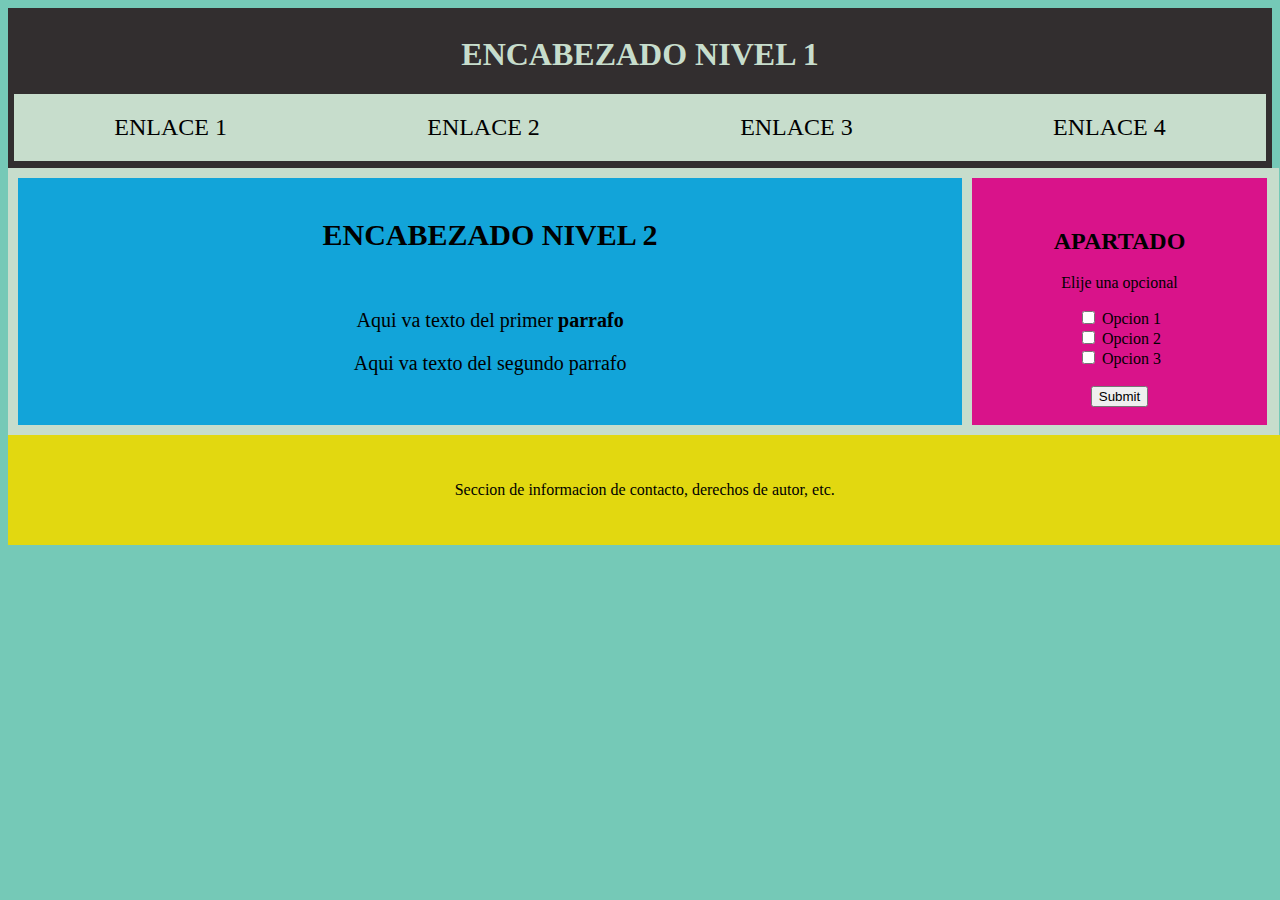
<file: LenguajeHTML/index.html>
<!DOCTYPE html>
<html lang="en">

<head>
    <title>Document</title>
    <link rel="stylesheet" href="style.css">
</head>
<body>
    <header>
        <h1>ENCABEZADO NIVEL 1</h1>
    <nav>
            <a>ENLACE 1</a>
            <a>ENLACE 2</a>
            <a>ENLACE 3</a>
            <a>ENLACE 4</a>
    </nav>
    </header>
    
    <section class="contenedor">
        <section>
            <b><h2>ENCABEZADO NIVEL 2</h2></b><br>
            <P>Aqui va texto del primer <b>parrafo</b></P>                                                                                                                            
            <P >Aqui va texto del segundo parrafo</P>
        </section>
    

    <div>
        <b><h2>APARTADO</h2></b>
        <p>Elije una opcional</p>
        <input type="checkbox"> Opcion 1 <br>
        <input type="checkbox"> Opcion 2 <br>
        <input type="checkbox"> Opcion 3 <br> <br>
        <input type="submit">
    </div>
    </section>

    <footer>
        <p>Seccion de informacion de contacto, derechos de autor, etc.</p>
    </footer>
    




    
</body>

</html>
</file>
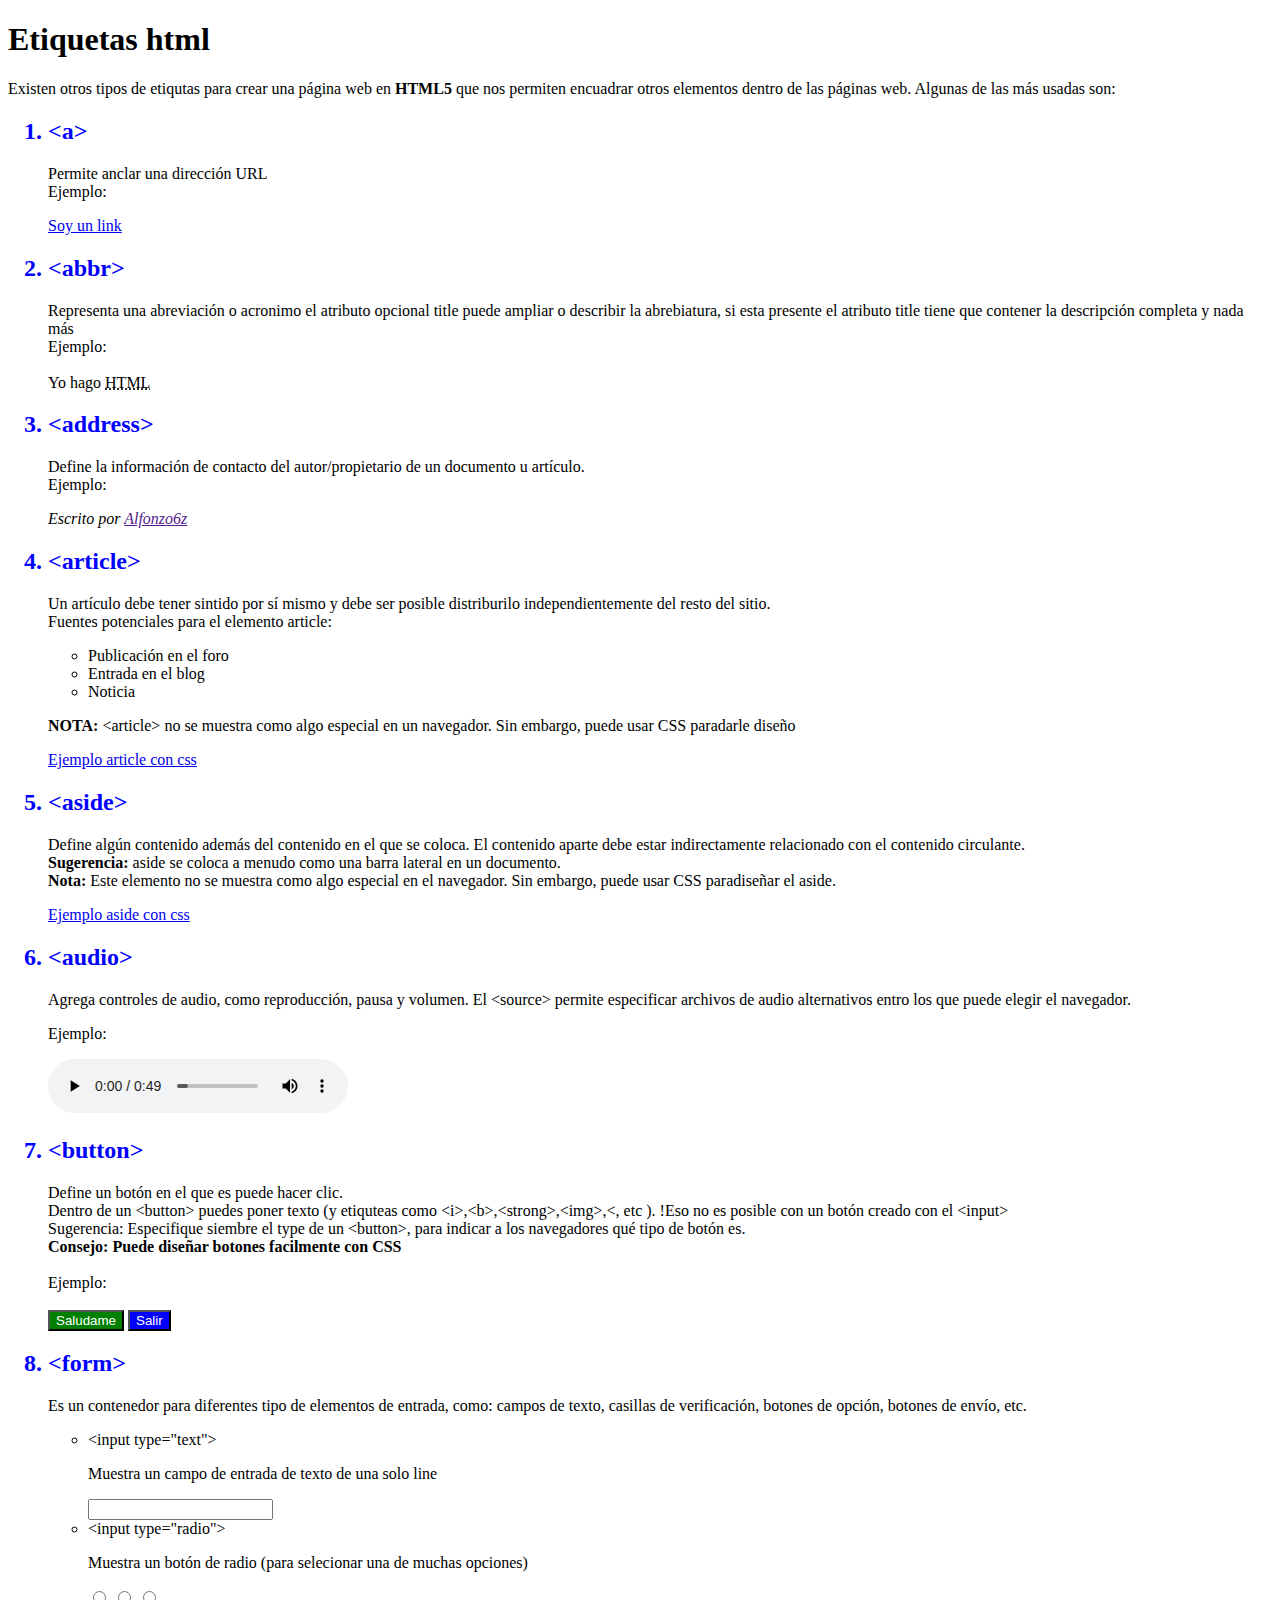
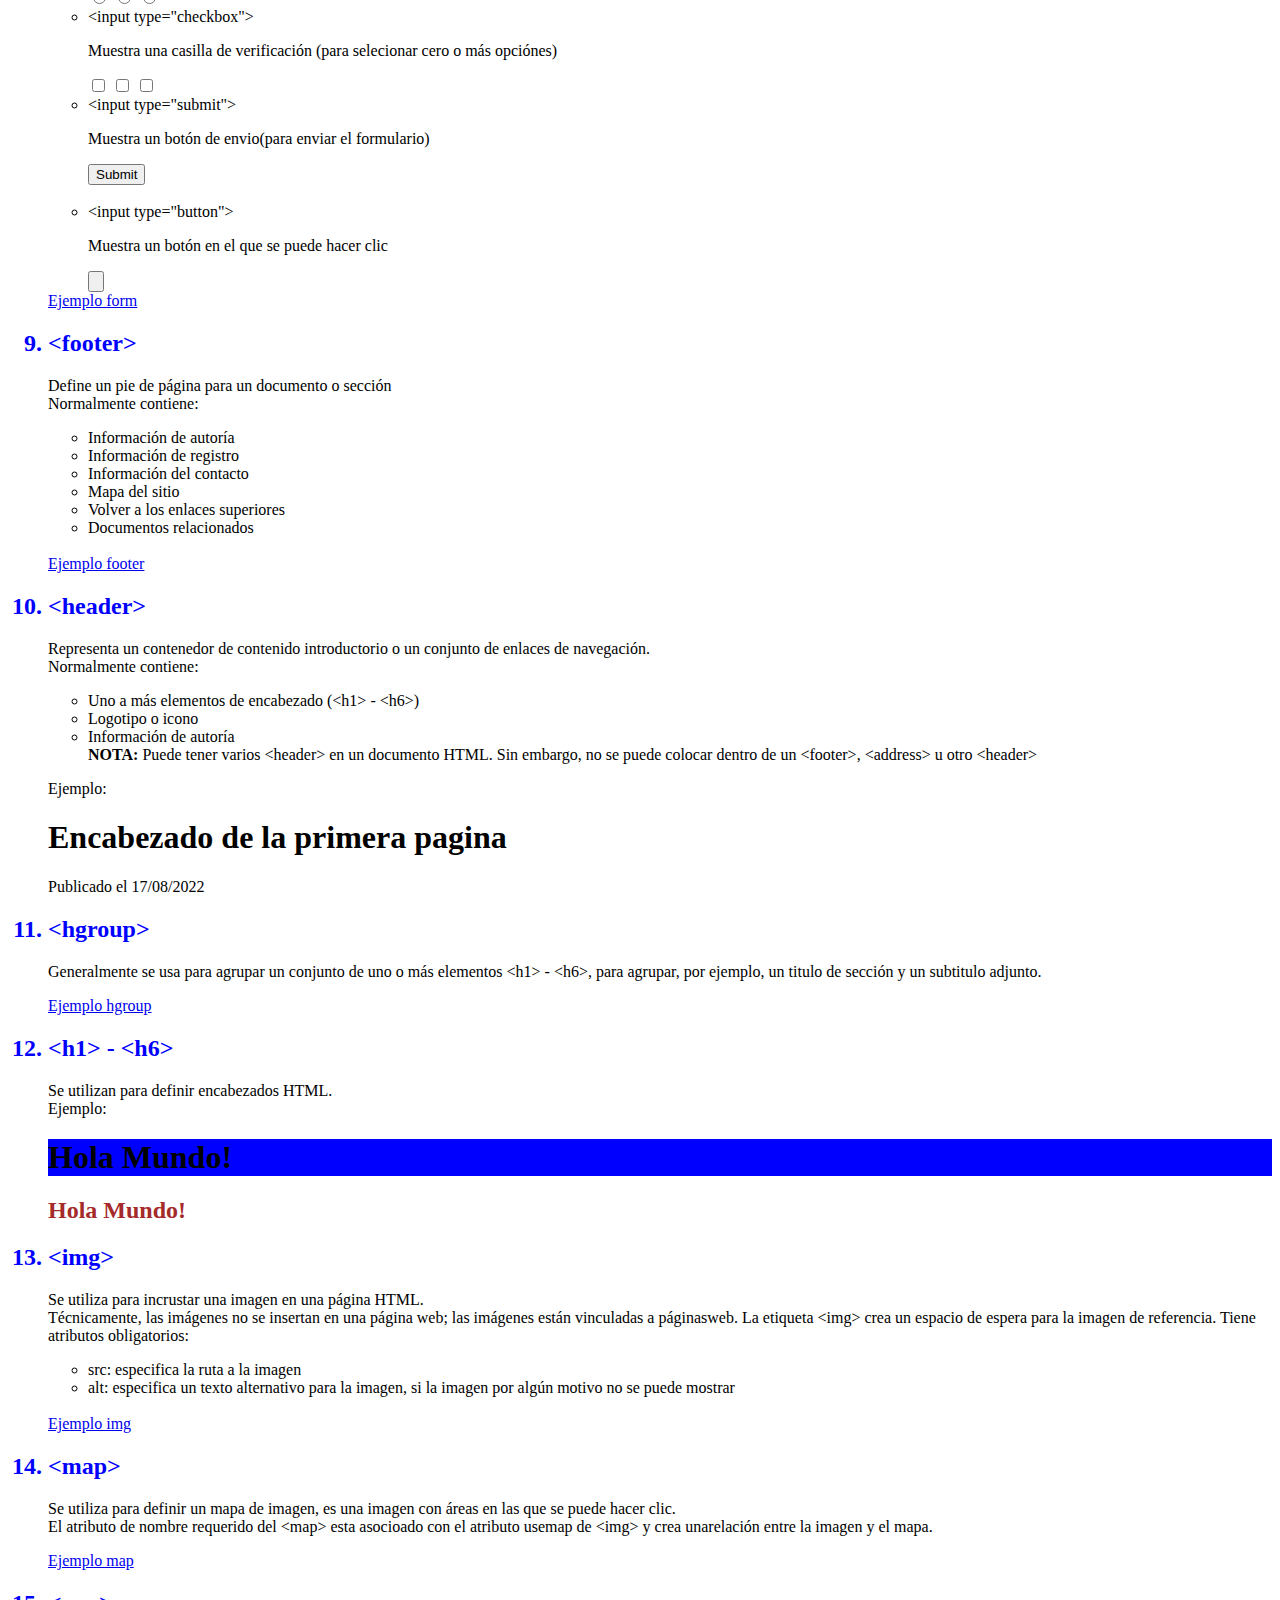
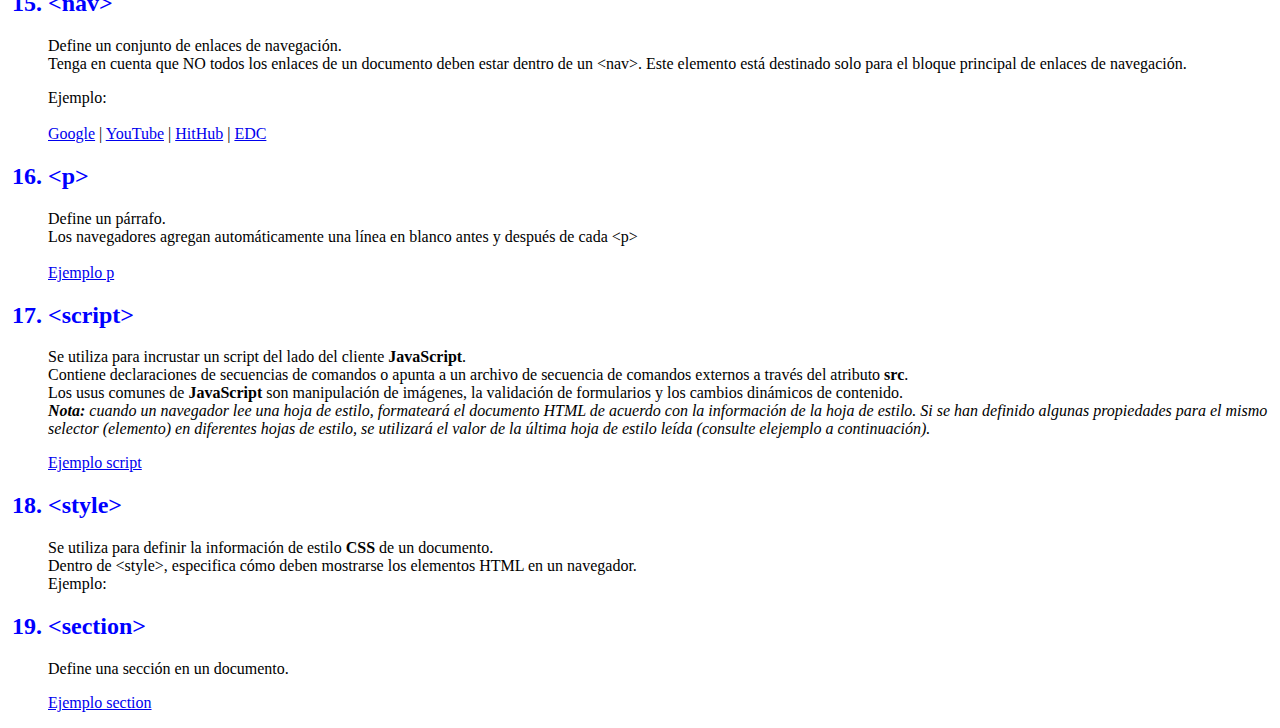
<file: practicadeetiquetas/index.html>
<!DOCTYPE html>
<html lang="en">
<head>
    <meta charset="UTF-8">
    <meta http-equiv="X-UA-Compatible" content="IE=edge">
    <meta name="viewport" content="width=device-width, initial-scale=1.0">
    <title>Etiquetashtml</title>
    <style>
        h2 {
            color: blue;
        }
    </style>
</head>
<body>
    <h1>Etiquetas html</h1>
    <p>Existen otros tipos de etiqutas para crear una página web en <b>HTML5</b> que nos permiten encuadrar otros
        elementos dentro de las páginas web. Algunas de las más usadas son:</p>

    <ol>
        <h2 =><li>&lt;a&gt;</li></h2>
        <p>Permite anclar una dirección URL <br>
            Ejemplo:</p>
        <a href="http://google.com">Soy un link</a>

        <h2 =><li>&lt;abbr&gt;</li></h2>
        <p>Representa una abreviación o acronimo el atributo opcional title puede ampliar o describir la abrebiatura,
            si esta presente el atributo title tiene que contener la descripción completa y nada más <br>
            Ejemplo: <br><br>
            Yo hago <abbr title="Hyper Text Markup Lenguage">HTML</abbr>
        </p>
        <h2 ><li>&lt;address&gt;</li></h2>
        <p>Define la información de contacto del autor/propietario de un documento u artículo. <br>
            Ejemplo:
            <address>Escrito por <a href="">Alfonzo6z</a></address>
        </p>

        <h2 =><li>&lt;article&gt;</li></h2>
        <p>Un artículo debe tener sintido por sí mismo y debe ser posible distriburilo independientemente del resto
            del sitio. <br>
            Fuentes potenciales para el elemento article: <br>
            <ul>
                <li>Publicación en el foro</li>
                <li>Entrada en el blog</li>
                <li>Noticia</li>
            </ul>
        <p> <b>NOTA:</b> &lt;article&gt; no se muestra como algo especial en un navegador. Sin embargo, puede
            usar CSS paradarle diseño <br>
            <article> <a href="example/article.html">Ejemplo article con css</a></article> 
        </p>
        
        <h2 =><li>&lt;aside&gt;</li></h2>
        <p>Define algún contenido además del contenido en el que se coloca. El contenido aparte debe estar indirectamente relacionado con el contenido circulante. <br>
            <b>Sugerencia:</b>  aside se coloca a menudo como una barra lateral en un documento. <br>
            <b>Nota:</b> Este elemento no se muestra como algo especial en el navegador. Sin embargo, puede
            usar CSS paradiseñar el aside.
            <aside> <a href="example/aside.html">Ejemplo aside con css</a></aside>
        </p>

        <h2 =><li>&lt;audio&gt;</li></h2>
        <p>Agrega controles de audio, como reproducción, pausa y volumen.
            El &lt;source&gt; permite especificar archivos de audio alternativos entro los que puede elegir el
            navegador. <br>
        <p>Ejemplo:</p>

        <audio controls>
            <source src="audio/teclado-mecanografia.mp3"></audio> 
        
        <h2 =><li>&lt;button&gt;</li></h2>    
        <p>Define un botón en el que es puede hacer clic. <br>
            Dentro de un &lt;button&gt; puedes poner texto (y etiquteas como &lt;i&gt;,&lt;b&gt;,&lt;strong&gt;,&lt;img&gt;,&lt;, etc ). !Eso no es
            posible con un botón creado con el &lt;input&gt; <br>
            Sugerencia: Especifique siembre el type de un &lt;button&gt, para indicar a los navegadores qué tipo de botón
            es. <br>
            <b>Consejo: Puede diseñar botones facilmente con CSS</b> <br><br>
            Ejemplo: <br><br>
            <button style="background-color:green; color:white;" onclick="alert('hola alberto')">Saludame</button>
            <button style="background-color:blue; color:white;" onclick="alert('Salida alberto')">Salir</button>
            </p>    

        <h2 =><li>&lt;form&gt;</li></h2>
            <p>Es un contenedor para diferentes tipo de elementos de entrada, como: campos de texto, casillas de
                verificación, botones de opción, botones de envío, etc. <br>
            <ul>
                <li>&lt;input type="text"&gt;</li>
                <p>Muestra un campo de entrada de texto de una solo line</p>
                <input type="text">
                <li>&lt;input type="radio"&gt;</li>
                <p>Muestra un botón de radio (para selecionar una de muchas opciones)</p>
                <input type="radio">  <input type="radio"> <input type="radio">
                <li>&lt;input type="checkbox"&gt;</li>
                <p>Muestra una casilla de verificación (para selecionar cero o más opciónes)
                </p>
                <input type="checkbox"> <input type="checkbox"> <input type="checkbox">
                <li>&lt;input type="submit"&gt;</li>
                <p>Muestra un botón de envio(para enviar el formulario)
                </p>
                <input type="submit"> <br><br>
                <li>&lt;input type="button"&gt;</li>
                <p>Muestra un botón en el que se puede hacer clic</p>
                <input type="button">
            </ul>
            <form action=""><a href="example/form.html">Ejemplo form</a></form>

        <h2 =><li>&lt;footer&gt;</li></h2>
            <p>Define un pie de página para un documento o sección <br>
               Normalmente contiene:</p>
            <ul>
                <li>Información de autoría</li>
                <li>Información de registro</li>
                <li>Información del contacto</li>
                <li>Mapa del sitio</li>
                <li>Volver a los enlaces superiores</li>
                <li>Documentos relacionados</li>
            </ul>  <br>
                 <footer><a href="example/footer.html">Ejemplo footer</a></footer>

        <h2 =><li>&lt;header&gt;</li></h2> 
            <p>Representa un contenedor de contenido introductorio o un conjunto de enlaces de navegación. <br>
                Normalmente contiene:</p>
                <ul>
                <li>Uno a más elementos de encabezado (&lt;h1&gt; - &lt;h6&gt;)</li>
                <li>Logotipo o icono</li>
                <li>Información de autoría</li>
                <b>NOTA:</b> Puede tener varios &lt;header&gt; en un documento HTML.
                    Sin embargo, no se puede colocar dentro de un &lt;footer&gt;, &lt;address&gt; u otro &lt;header&gt;
                    </ul>
            <p>Ejemplo:</p>   
            <h1><header>Encabezado de la primera pagina</header></h1> 
            <p>Publicado el 17/08/2022</p>  
        
        <h2 =><li>&lt;hgroup&gt;</li></h2>
            <p>Generalmente se usa para agrupar un conjunto de uno o más elementos &lt;h1&gt; - &lt;h6&gt;, para agrupar,
                por ejemplo, un titulo de sección y un subtitulo adjunto.</p>
            <hgroup><a href="example/hgroup.html">Ejemplo hgroup</a></hgroup>

        <h2 =><li>&lt;h1&gt; - &lt;h6&gt;</li></h2>
            <p>Se utilizan para definir encabezados HTML. <br>
                Ejemplo:</p>
            <h1 style="background-color: blue; color: black;">Hola Mundo!</h1>
            <h2 style="color: brown ;">Hola Mundo!</h2>
            
        <h2 =><li>&lt;img&gt;</li></h2>
            <p>Se utiliza para incrustar una imagen en una página HTML. <br>
                Técnicamente, las imágenes no se insertan en una página web; las imágenes están vinculadas a páginasweb. La
                etiqueta &lt;img&gt; crea un espacio de espera para la imagen de referencia.
                Tiene atributos obligatorios:</p>
            <ul>
                <li>src: especifica la ruta a la imagen</li>
                <li>alt: especifica un texto alternativo para la imagen, si la imagen por algún motivo no se puede mostrar</li> 
            </ul> <br>
            <a href="example/img.html">Ejemplo img</a>
        
        <h2 =><li>&lt;map&gt;</li></h2>
            <p>Se utiliza para definir un mapa de imagen, es una imagen con áreas en las que se puede hacer clic. <br>
                El atributo de nombre requerido del &lt;map&gt; esta asocioado con el atributo usemap de &lt;img&gt;
                y crea unarelación entre la imagen y el mapa.</p>
            <a href="example/map.html">Ejemplo map</a>

        <h2 =><li>&lt;nav&gt;</li></h2>   
            <p>Define un conjunto de enlaces de navegación. <br>
               Tenga en cuenta que NO todos los enlaces de un documento deben estar dentro de un &lt;nav&gt;. Este elemento
               está destinado solo para el bloque principal de enlaces de navegación.
                </p>
               Ejemplo: <br> <br>


            <nav>
                <a href="http://google.com">Google</a> | <a href="http://youtube.com">YouTube</a> | <a href="http://hithub.com">HitHub</a> | 
                <a href="http://edc.com">EDC</a>
            </nav>
            
        <h2 =><li>&lt;p&gt;</li></h2>
            <p>Define un párrafo. <br>
                Los navegadores agregan automáticamente una línea en blanco antes y después de cada &lt;p&gt; <br><br>
            <a href="example/p.html">Ejemplo p</a>

        <h2 =><li>&lt;script&gt;</li></h2>
            <p>Se utiliza para incrustar un script del lado del cliente <b>JavaScript</b>. <br>
                Contiene declaraciones de secuencias de comandos o apunta a un archivo de secuencia de comandos externos a
                través del atributo <b>src</b>. <br>
                Los usus comunes de <b>JavaScript</b> son manipulación de imágenes, la validación de formularios y
                los cambios dinámicos de contenido. <br>
                <i><b>Nota:</b> cuando un navegador lee una hoja de estilo, formateará el documento HTML de acuerdo con la 
                información de la hoja de estilo. Si se han definido algunas propiedades para el mismo selector (elemento) en diferentes 
                hojas de estilo, se utilizará el valor de la última hoja de estilo leída
                (consulte elejemplo a continuación).</p></i>
                <a href="example/script.html">Ejemplo script</a>

        <h2 =><li>&lt;style&gt;</li></h2>
            <p>Se utiliza para definir la información de estilo <b>CSS</b> de un documento. <br>
                Dentro de &lt;style&gt;, especifica cómo deben mostrarse los elementos HTML en un navegador. <br>
                Ejemplo:</p>

        <h2 =><li>&lt;section&gt;</li></h2>
            <p>Define una sección en un documento.</p>
            <a href="example/section.html">Ejemplo section</a>
            
         

    </ol>   
</body>
</html>
</file>
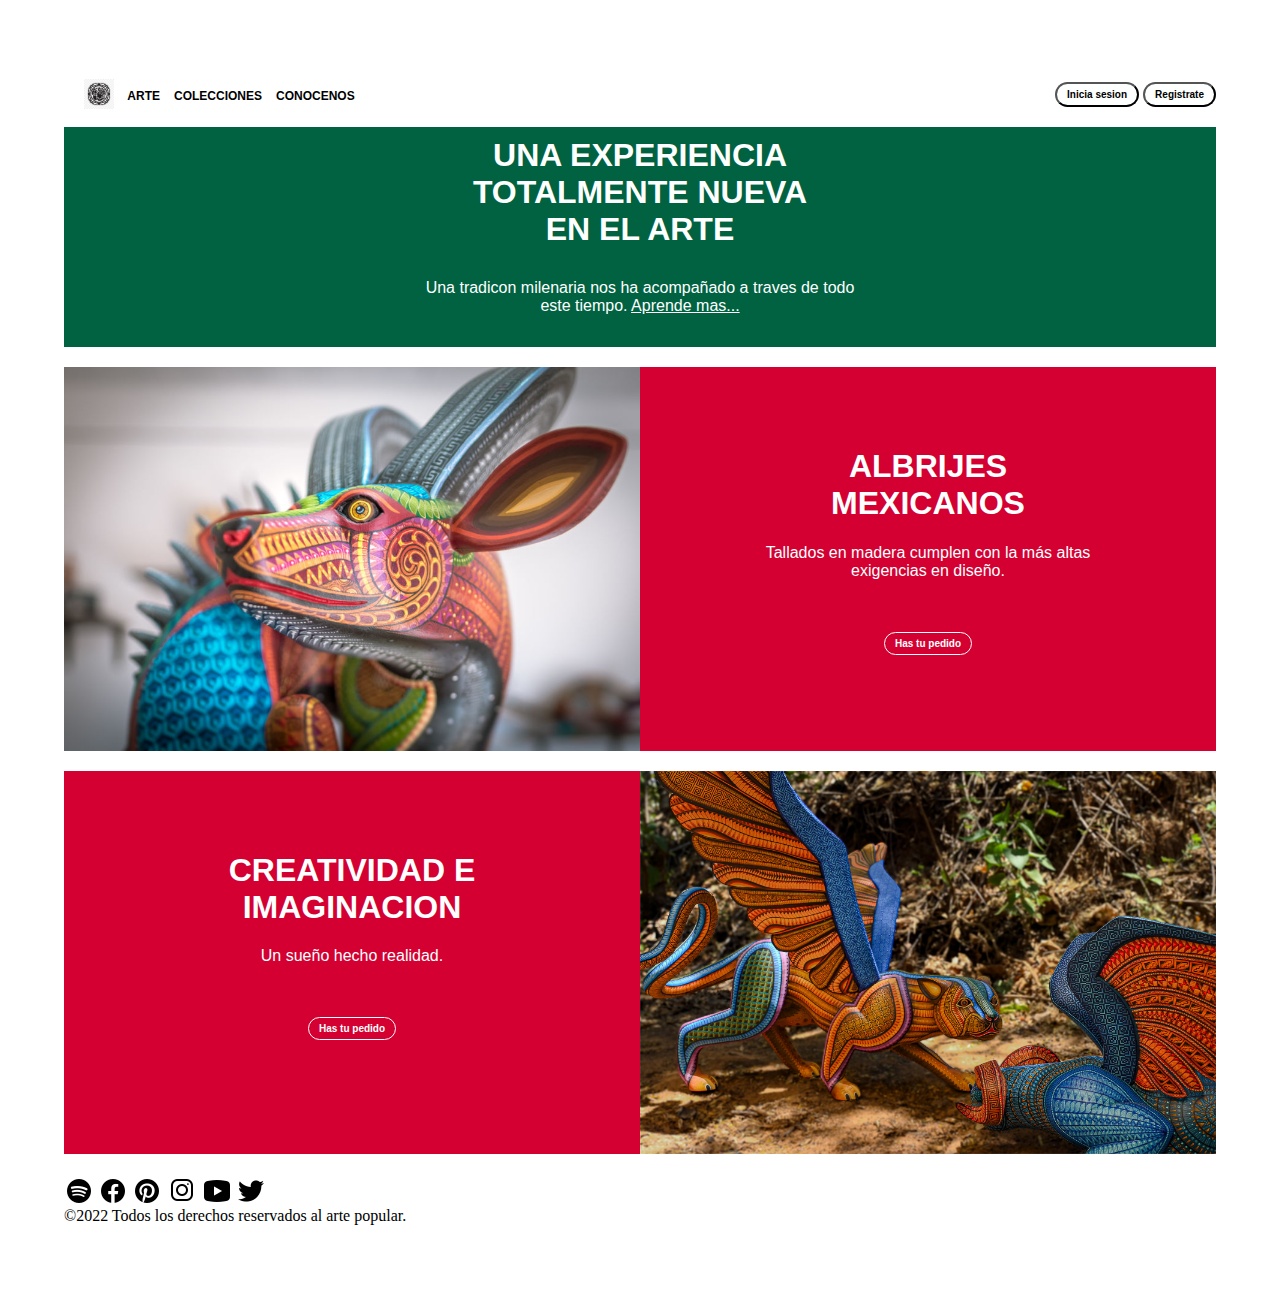
<file: Proyecto Final/index.html>
<!DOCTYPE html>
<html lang="en">
<head>
    <meta charset="UTF-8">
    <meta http-equiv="X-UA-Compatible" content="IE=edge">
    <meta name="viewport" content="width=device-width, initial-scale=1.0">
    <title>Document</title>
    <link rel="stylesheet" href="CSS-PF.css">


</head>
<body style="margin: 5%;">
    <header>
        <nav>
            <a href="#HOME">
                <img height="30px"  src="img/png-transparent-decal-sticker-engraving-maya-civilization-pattern-others-sticker-black-engraving-thumbnail.png" alt="">
            </a>
            <a href="#ARTE">ARTE</a>
            <a href="#COLECCIONES">COLECCIONES</a>
            <a href="#CONOCENOS">CONOCENOS</a>
        </nav> <br>
        
    </header>
    <section>
        <button class="diseño">
            Inicia sesion
        </button>
        <button class="diseño">
            Registrate
        </button>
        </section>
    <div style="background-color: #006241; height: 220px;">
        <h1 style="color: #FEFFFF; margin-top: 20px; padding: 10px;">
            UNA EXPERIENCIA <br> TOTALMENTE NUEVA <br> EN EL ARTE
        </h1>
        <P style="color: #FEFFFF;">
            Una tradicon milenaria nos ha acompañado a traves de todo <br> este tiempo.
            <a style="color: #FEFFFF;" href="#Aprende mas...">Aprende mas...</a>    
        </P>

    </div>
    <div class="contenedor">
        <img class="fotos" src="img/alebrijes-en-oaxaca-940x626.jpg" alt="">
        <div class="text">
            <h1>
            ALBRIJES <br> MEXICANOS
        </h1>
        <p>
            Tallados en madera cumplen con la más altas <br> exigencias en diseño.
        </p><br><br>
        <button class="button2 diseño2">
            Has tu pedido
        </button>
        </div> 
    </div>

</div>
<div class="contenedor">
    <div class="text">
        <h1>
            CREATIVIDAD E <br> IMAGINACION
        </h1>
        <p>
            Un sueño hecho realidad.
        </p><br><br>
        <button class="button2 diseño2">
            Has tu pedido
        </button>   
    </div> 
    <img class="fotos" src="img/nomadas6.jpg" alt="">
</div>
<footer>
    <a href="#spotify"><img src="img/icons8-spotify-30.png" alt=""></a>
    <a href="#facebook"><img src="img/icons8-facebook-nuevo-30.png" alt=""></a>
    <a href="#pinterest"><img src="img/icons8-pinterest-30.png" alt=""></a>
    <a href="#instagram"><img src="img/icons8-instagram-32.png" alt=""></a>
    <a href="#youtube"><img src="img/icons8-youtube-play-30.png" alt=""></a>
    <a href="#twitter"><img src="img/icons8-twitter-30.png" alt=""></a>
    <p>
        ©2022 Todos los derechos reservados al arte popular.
    </p>
</footer>





</body>
</html>
</file>
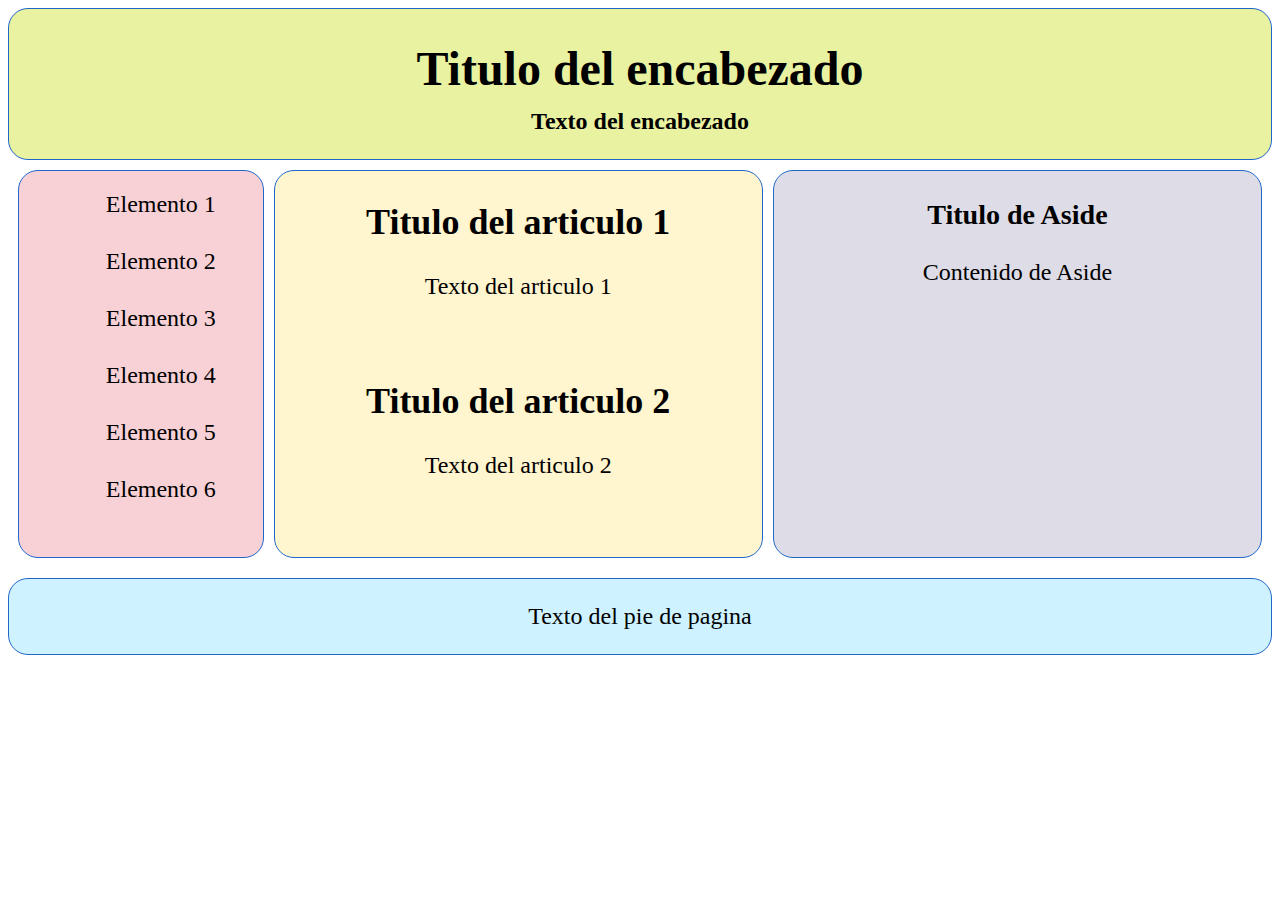
<file: LenguajeHTML/Practica4/index.html>
<!DOCTYPE html>
<html lang="en">
<head>
    <title>Practica 4 html</title>
    <link rel="stylesheet" href="css/style.css">

</head>
<body>
    <header>
        <h1>Titulo del encabezado</h1>
        <b><p style=" margin-top: -20px;">Texto del encabezado</p></b> 
    </header>
    
    <div style="padding: 10px;">
    <nav style="background-color: #F7D1D5; width: 20%; margin-right: 10px;">
    <ul>
        <li>Elemento 1</li>
        <li>Elemento 2</li>
        <li>Elemento 3</li>
        <li>Elemento 4</li>
        <li>Elemento 5</li>
        <li>Elemento 6</li>
    </ul>
    </nav>
    

    <article style="background-color: #FFF5CE; width: 40%;">
        <h2 style="margin-top: 30px;">Titulo del articulo 1</h2>
        <p style="margin-top: -20px">Texto del articulo 1</p>

        <h2 style="margin-top: 80px;">Titulo del articulo 2</h2>
        <p style="margin-top: -20px">Texto del articulo 2</p>
    </article>


    <header style="background-color: #DEDCE6; width: 40%; margin-left: 10px;">
        <h3>Titulo de Aside</h3>
        <p>Contenido de Aside</p>
    </header>
    </div>
    

    <footer style="background-color: #CEF2FF; margin-top: 10px;">
        <p>Texto del pie de pagina</p>
    </footer>
 

    
</body>
</html>
</file>
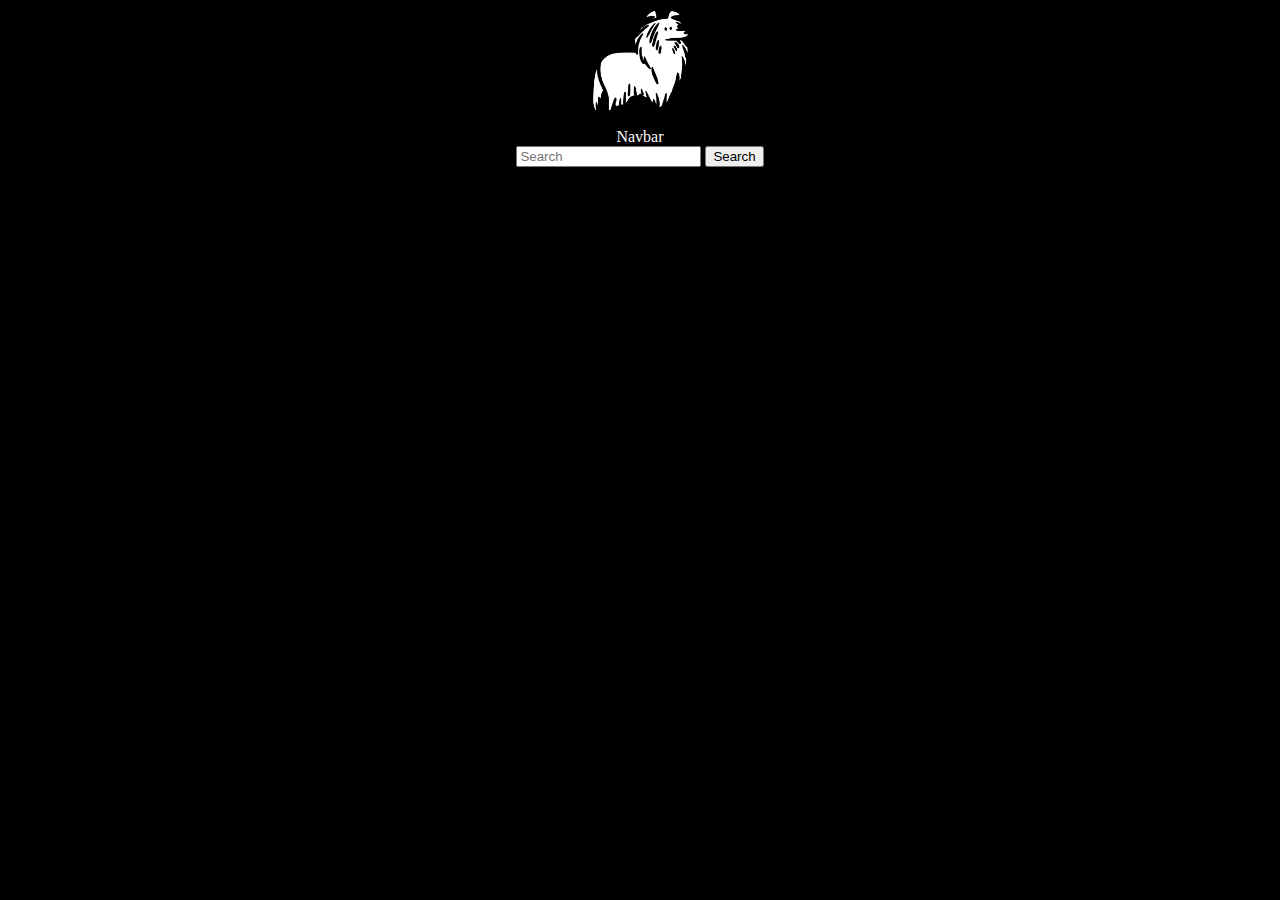
<file: practicadeetiquetas/example/formularios/index.html>
<!DOCTYPE html>
<html lang="es">
    <head>
        <meta charset="UTF-8">
        <link rel="stylesheet" href="css/style.css">
        <link rel='stylesheet' href='https://cdn-uicons.flaticon.com/uicons-solid-rounded/css/uicons-solid-rounded.css'>
        <link href="https://cdn.jsdelivr.net/npm/bootstrap@5.1.3/dist/css/bootstrap.min.css" rel="stylesheet" integrity="sha384-1BmE4kWBq78iYhFldvKuhfTAU6auU8tT94WrHftjDbrCEXSU1oBoqyl2QvZ6jIW3" crossorigin="anonymous">
        <title>Algo</title>
    </head>
    <body  class="dark">
        <div>
            <header>
                <img src="img/animals_dog_6.png" alt="wolf" style="width: 100px;">
            </header>
            <nav class="navbar navbar-dark bg-dark">
                <div class="container-fluid">
                  <a class="navbar-brand">Navbar</a>
                  <form class="d-flex">
                    <input class="form-control me-2" type="search" placeholder="Search" aria-label="Search">
                    <button class="btn btn-outline-dark" type="submit">Search</button>
                  </form>
                </div>
              </nav>
        </div>
    </body>
    <script src="https://cdn.jsdelivr.net/npm/bootstrap@5.1.3/dist/js/bootstrap.bundle.min.js" integrity="sha384-ka7Sk0Gln4gmtz2MlQnikT1wXgYsOg+OMhuP+IlRH9sENBO0LRn5q+8nbTov4+1p" crossorigin="anonymous"></script>
</html>
</file>
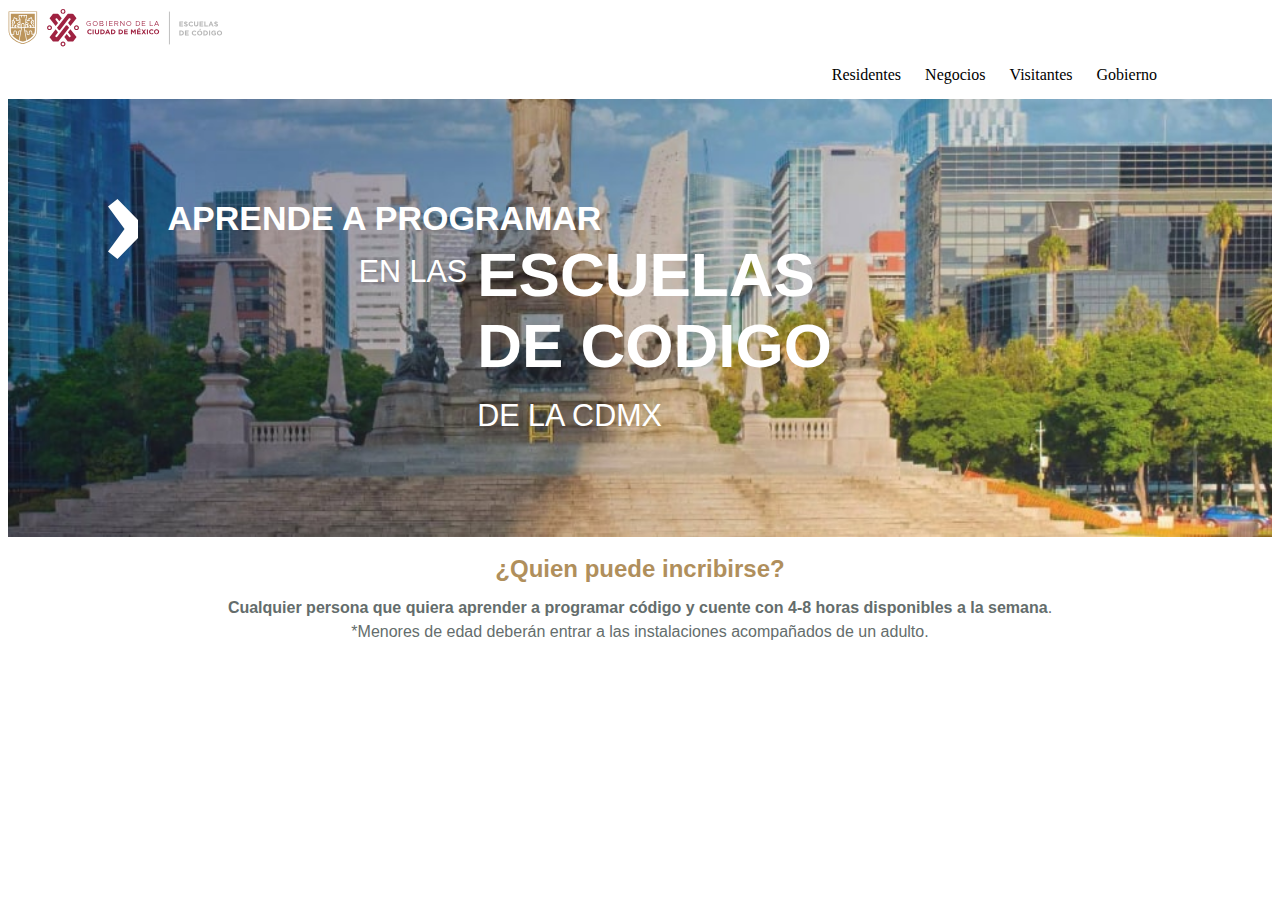
<file: Practica 5/HTML5.html>
<!DOCTYPE html>
<html lang="en">

<head>

    <title>practica5</title>
    <link rel="stylesheet" href="CSS3.css">
   

</head>

<body>
    <img src="img/logo.svg" alt="logo">
    <nav>
        <a href="">Residentes</a>
        <a href="">Negocios</a>
        <a href="">Visitantes</a>
        <a href="">Gobierno</a>
    </nav>
    <div style="background: url(img/hero.jpg) 100% / cover no-repeat; height: 338px; padding-left: 100px; padding-top: 100px;">
        <div style="display: flex;">
            <img style="height: 60px; margin-right: 30px;" src="img/hero-vector.svg" alt="">

        <div class="grid-container" style="color: white;">
            <span id="uno" >APRENDE A PROGRAMAR</span>
            <span id="dos" >EN LAS</span>
            <span id="tres" > ESCUELAS <br>DE CODIGO</span>
            <span id="cuatro" >DE LA CDMX</span>
        </div>
        </div>
    </div><br>
    <h2>
              ¿Quien puede incribirse?
    </h2>
        <p><b>Cualquier persona que quiera aprender a programar código y cuente con 4-8 horas disponibles a la semana</b>.
        </p>
        <p style="margin-top: -10px;">
            *Menores de edad deberán entrar a las instalaciones acompañados de un adulto.
        </p>
  
</body>

</html>
</file>
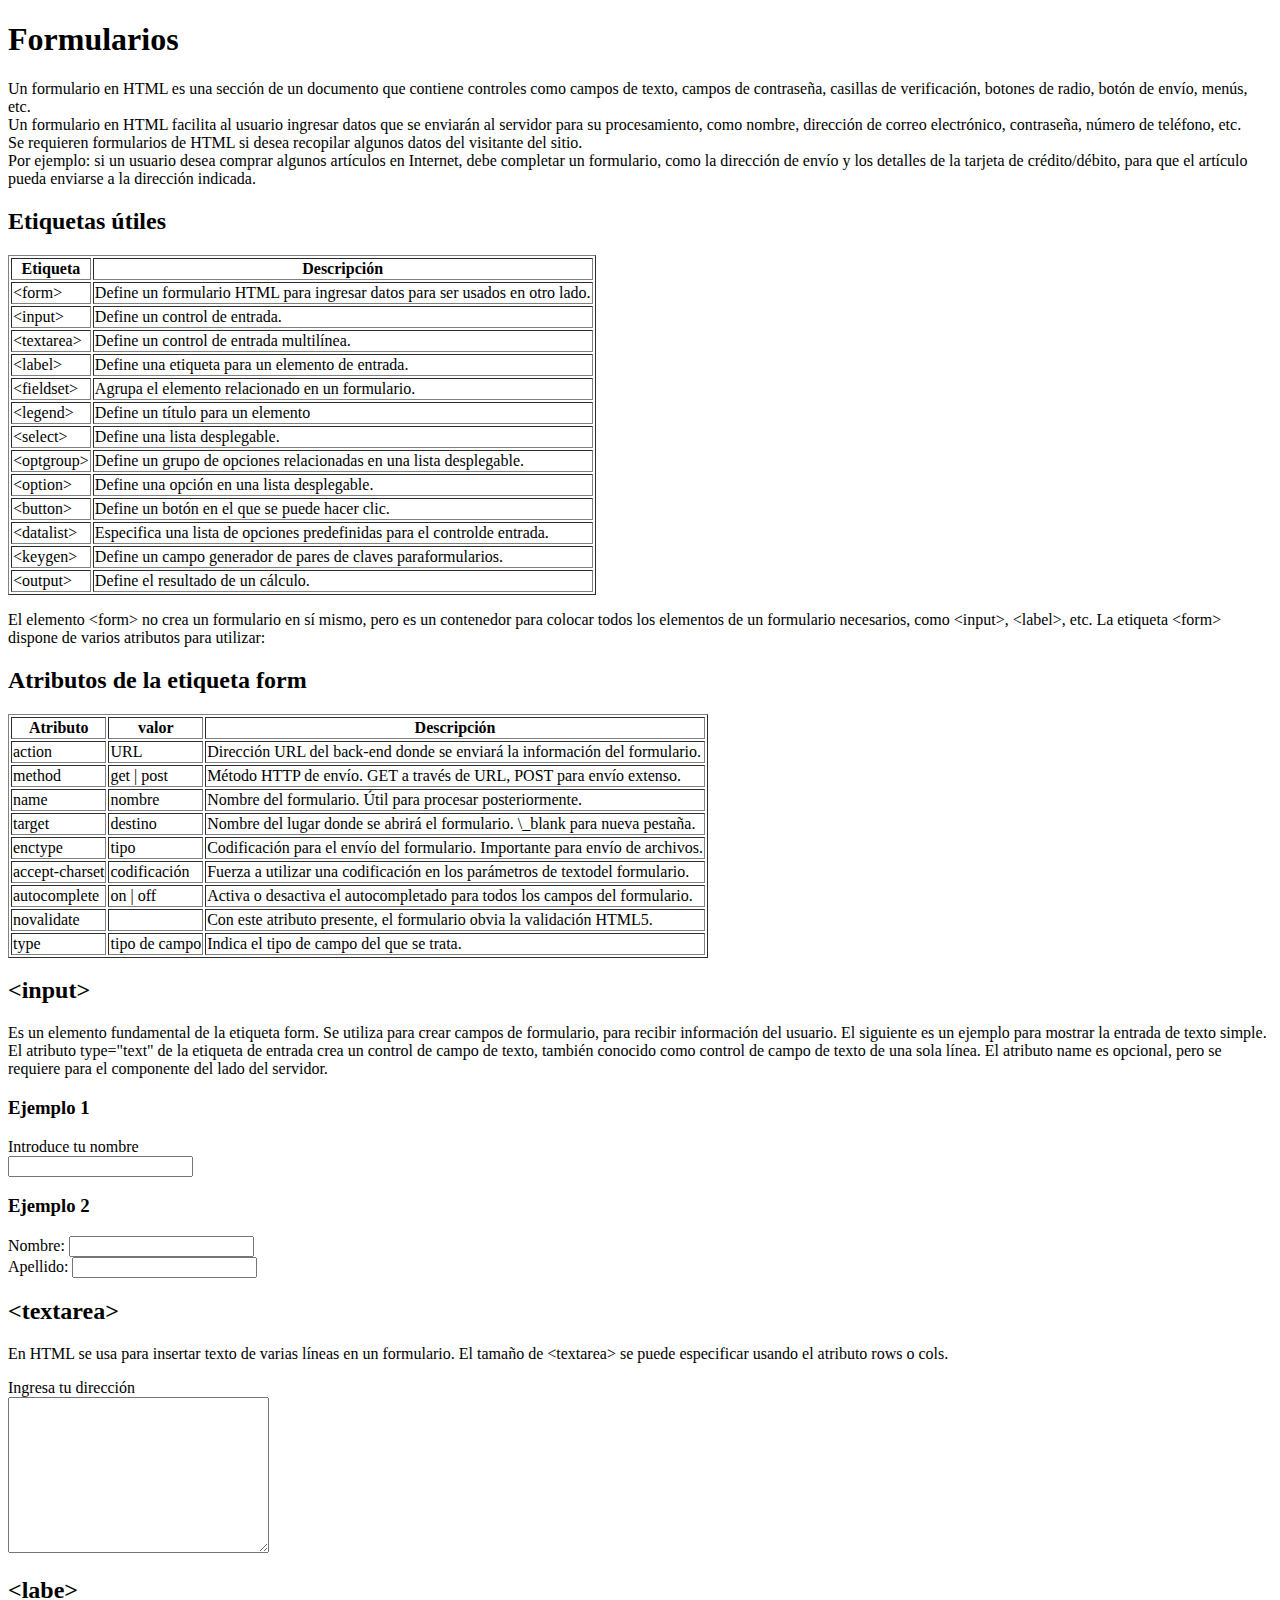
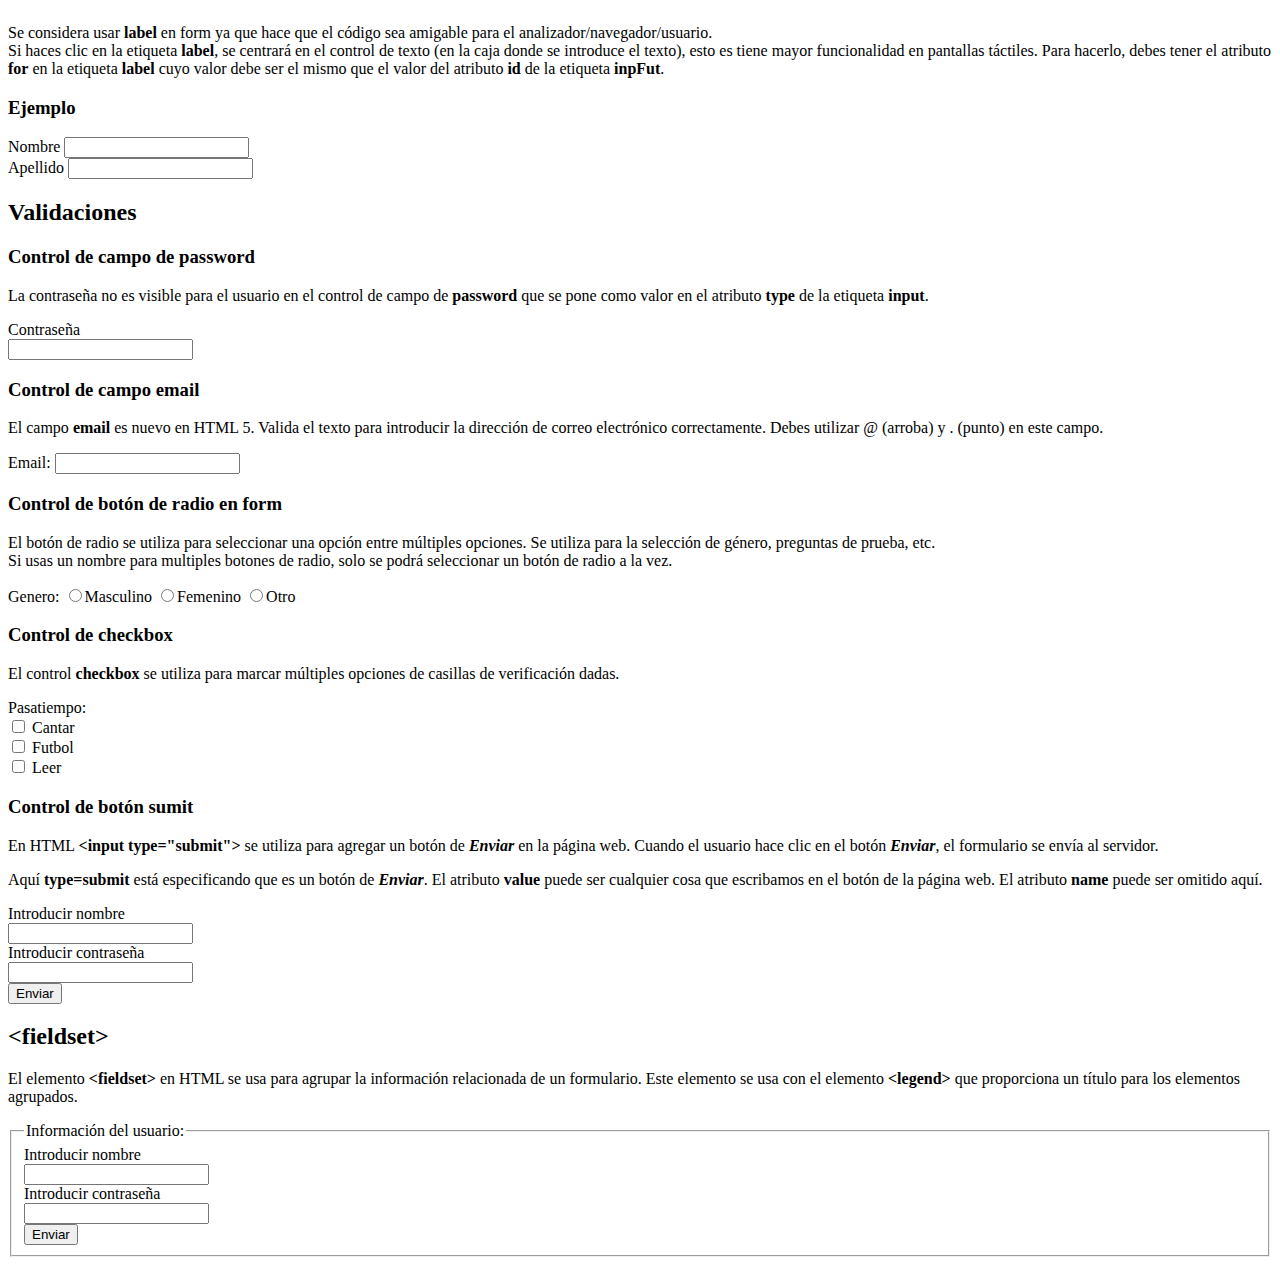
<file: LenguajeHTML/form/formularios.html>
<!DOCTYPE html>
<html lang="en">

<head>
    <meta charset="UTF-8">
    <meta http-equiv="X-UA-Compatible" content="IE=edge">
    <meta name="viewport" content="width=device-width, initial-scale=1.0">
    <title>Formularios</title>
</head>

<header>
    <h1>Formularios</h1>
</header>

<body>
    <section>
        <p>Un formulario en HTML es una sección de un documento que contiene controles como
            campos de texto, campos de contraseña, casillas de verificación, botones de radio, botón
            de envío, menús, etc.
            <br>
            Un formulario en HTML facilita al usuario ingresar datos que se enviarán al servidor para
            su procesamiento, como nombre, dirección de correo electrónico, contraseña, número de
            teléfono, etc.
            <br>
            Se requieren formularios de HTML si desea recopilar algunos datos del visitante del sitio.
            <br>
            Por ejemplo: si un usuario desea comprar algunos artículos en Internet, debe completar
            un formulario, como la dirección de envío y los detalles de la tarjeta de crédito/débito,
            para que el artículo pueda enviarse a la dirección indicada.
        </p>
        <h2>Etiquetas útiles</h2>
        <table border="1">
            <tr>
                <th>Etiqueta</th>
                <th>Descripción</th>
            </tr>
            <tr>
                <td>&lt;form></td>
                <td>Define un formulario HTML para ingresar datos para ser
                    usados en otro lado.</td>
            </tr>
            <tr>
                <td>&lt;input></td>
                <td>Define un control de entrada.</td>
            </tr>
            <tr>
                <td>&lt;textarea></td>
                <td>Define un control de entrada multilínea.</td>
            </tr>
            <tr>
                <td>&lt;label></td>
                <td>Define una etiqueta para un elemento de entrada.</td>
            </tr>
            <tr>
                <td>&lt;fieldset></td>
                <td>Agrupa el elemento relacionado en un formulario.</td>
            </tr>
            <tr>
                <td>&lt;legend></td>
                <td>Define un título para un elemento</td>
            </tr>
            <tr>
                <td>&lt;select></td>
                <td>Define una lista desplegable.</td>
            </tr>
            <tr>
                <td>&lt;optgroup></td>
                <td>Define un grupo de opciones relacionadas en una lista desplegable.</td>
            </tr>
            <tr>
                <td>&lt;option></td>
                <td>Define una opción en una lista desplegable.</td>
            </tr>
            <tr>
                <td>&lt;button></td>
                <td>Define un botón en el que se puede hacer clic.</td>
            </tr>
            <tr>
                <td>&lt;datalist></td>
                <td>Especifica una lista de opciones predefinidas para el controlde entrada.</td>
            </tr>
            <tr>
                <td>&lt;keygen></td>
                <td>Define un campo generador de pares de claves paraformularios.</td>
            </tr>
            <tr>
                <td>&lt;output></td>
                <td>Define el resultado de un cálculo.</td>
            </tr>
        </table>
        <p>El elemento &lt;form> no crea un formulario en sí mismo, pero es un contenedor para
            colocar todos los elementos de un formulario necesarios, como &lt;input>, &lt;label>, etc.
            La etiqueta &lt;form> dispone de varios atributos para utilizar:</p>

        <h2>Atributos de la etiqueta form</h2>
        <table border="1">
            <tr>
                <th>Atributo</th>
                <th>valor</th>
                <th>Descripción</th>
            </tr>
            <tr>
                <td>action</td>
                <td>URL</td>
                <td>Dirección URL del back-end donde se enviará la información del formulario.</td>
            </tr>
            <tr>
                <td>method</td>
                <td>get | post</td>
                <td>Método HTTP de envío. GET a través de URL, POST para envío extenso.</td>
            </tr>
            <tr>
                <td>name</td>
                <td>nombre</td>
                <td>Nombre del formulario. Útil para procesar posteriormente.</td>
            </tr>
            <tr>
                <td>target</td>
                <td>destino</td>
                <td>Nombre del lugar donde se abrirá el formulario. \_blank para nueva pestaña.</td>
            </tr>
            <tr>
                <td>enctype</td>
                <td>tipo</td>
                <td>Codificación para el envío del formulario. Importante para envío de archivos.</td>
            </tr>
            <tr>
                <td>accept-charset</td>
                <td>codificación</td>
                <td>Fuerza a utilizar una codificación en los parámetros de textodel formulario.</td>
            </tr>
            <tr>
                <td>autocomplete</td>
                <td>on | off</td>
                <td>Activa o desactiva el autocompletado para todos los campos del formulario.</td>
            </tr>
            <tr>
                <td>novalidate</td>
                <td></td>
                <td>Con este atributo presente, el formulario obvia la validación HTML5.</td>
            </tr>
            <tr>
                <td>type</td>
                <td>tipo de campo</td>
                <td>Indica el tipo de campo del que se trata.</td>
            </tr>
        </table>
    </section>
    <!-- Ejemplos de formularios -->
    <h2>&lt;input></h2>
    <p>Es un elemento fundamental de la etiqueta form. Se utiliza
        para crear campos de formulario, para recibir información del usuario. El siguiente es un
        ejemplo para mostrar la entrada de texto simple.
        <br>
        El atributo type="text" de la etiqueta de entrada crea un control de campo de texto,
        también conocido como control de campo de texto de una sola línea. El atributo name es
        opcional, pero se requiere para el componente del lado del servidor.
    </p>
    <h3>Ejemplo 1</h3>
    <form>
        Introduce tu nombre <br>
        <input type="text" name="username">
    </form>
    <h3>Ejemplo 2</h3>
    <form action="">
        Nombre: <input type="text" name="firstname"><br>
        Apellido: <input type="text" name="lastname">
    </form>
    <!-- textarea -->
    <h2>&lt;textarea></h2>
    <p>
        En HTML se usa para insertar texto de varias líneas en un formulario. El tamaño de &lt;textarea> se puede
        especificar
        usando el atributo rows o cols.
    </p>
    <form action="">
        Ingresa tu dirección <br>
        <textarea cols="30" rows="10"></textarea>
    </form>
    <!-- label -->

    <h2>&lt;labe></h2>
    <p>
        Se considera usar <strong>label</strong> en form ya que hace que el código sea amigable para el
        analizador/navegador/usuario.
        <br>
        Si haces clic en la etiqueta <strong>label</strong>, se centrará en el control de texto (en la caja donde se
        introduce el texto), esto es tiene mayor funcionalidad en pantallas táctiles. Para hacerlo,
        debes tener el atributo <strong>for</strong> en la etiqueta <strong>label</strong> cuyo valor debe ser el mismo
        que el valor
        del atributo <strong>id</strong> de la etiqueta <strong>inpFut</strong>.
    </p>
    <!-- ejemplo -->
    <h3>Ejemplo</h3>
    <form action="">
        <label for="firstname">Nombre</label>
        <input type="text" id="firstname" name="firstname"><br>
        <label for="lastname">Apellido</label>
        <input type="text" id="lastname" name="lastname"><br>
    </form>
    <!-- Validaci ones -->
    <h2>Validaciones</h2>
    <h3>Control de campo de password</h3>
    <p>
        La contraseña no es visible para el usuario en el control de campo de
        <strong>password</strong> que se pone como valor en el atributo <strong>type</strong> de la etiqueta
        <strong>input</strong>.
    </p>
    <form action="">
        <label for="password"> Contraseña</label><br>
        <input type="password" id="password" name="password">
    </form>
    <h3>Control de campo email</h3>
    <p>El campo <strong>email</strong> es nuevo en HTML 5. Valida el texto
        para introducir la dirección de correo electrónico correctamente. Debes utilizar @
        (arroba) y . (punto) en este campo.</p>
    <form action="">
        <label for="email">Email:</label>
        <input type="email" id="email" name="email">
    </form>
    <h3>Control de botón de radio en form</h3>
    <p>
        El botón de radio se utiliza para seleccionar una opción entre múltiples opciones.
        Se utiliza para la selección de género, preguntas de prueba, etc.
        <br> Si usas un nombre para multiples botones de radio, solo se podrá seleccionar un botón de radio a la vez.
    </p>
    <form>
        <label for="gender">Genero: </label>
        <input type="radio" id="gender" name="gender" value="male" />Masculino
        <input type="radio" id="gender" name="gender" value="female" />Femenino
        <input type="radio" id="gender" name="gender" value="other" />Otro <br />
    </form>
    <h3> Control de checkbox</h3>
    <p>
        El control <strong>checkbox</strong> se utiliza para marcar múltiples opciones de casillas de verificación
        dadas.
    </p>
    <form>
        Pasatiempo:<br>
        <input type="checkbox" id="sing" name="sing" value="sing" />
        <label for="sing">Cantar</label><br>
        <input type="checkbox" id="football" name="football" value="football" />
        <label for="football">Futbol</label><br>
        <input type="checkbox" id="reading" name="reading" value="reading" />
        <label for="reading">Leer</label>
    </form>
    <h3>Control de botón sumit</h3>
    <p>
        En HTML <strong>&lt;input type="submit"></strong> se utiliza para agregar un botón de
        <strong><i>Enviar</i></strong> en la página web. Cuando el usuario hace clic en el botón
        <strong><i>Enviar</i></strong>, el formulario se envía al servidor.
        <br>
    <p>Aquí <strong>type=submit</strong> está especificando que es un botón de <strong><i>Enviar</i></strong>. El
        atributo <strong>value</strong> puede
        ser cualquier cosa que escribamos en el botón de la página web. El atributo <strong>name</strong> puede
        ser omitido aquí.</p>
    </p>
    <form>
        <label for="name">Introducir nombre</label><br>
        <input type="text" id="name" name="name" required><br>
        <label for="pass">Introducir contraseña</label><br>
        <input type="Password" id="pass" name="pass" required><br>
        <input type="submit" value="Enviar">
    </form>

    <h2>&lt;fieldset></h2>
    <p>
        El elemento <strong>&lt;fieldset></strong> en HTML se usa para agrupar la información relacionada
        de un formulario. Este elemento se usa con el elemento <strong>&lt;legend></strong> que
        proporciona un título para los elementos agrupados.
    </p>
    <form>
        <fieldset>
            <legend>Información del usuario:</legend>
            <label for="name">Introducir nombre</label><br>
            <input type="text" id="name" name="name"><br>
            <label for="pass">Introducir contraseña</label><br>
            <input type="Password" id="pass" name="pass"><br>
            <input type="submit" value="Enviar">
        </fieldset>
    </form>
</body>

</html>
</file>
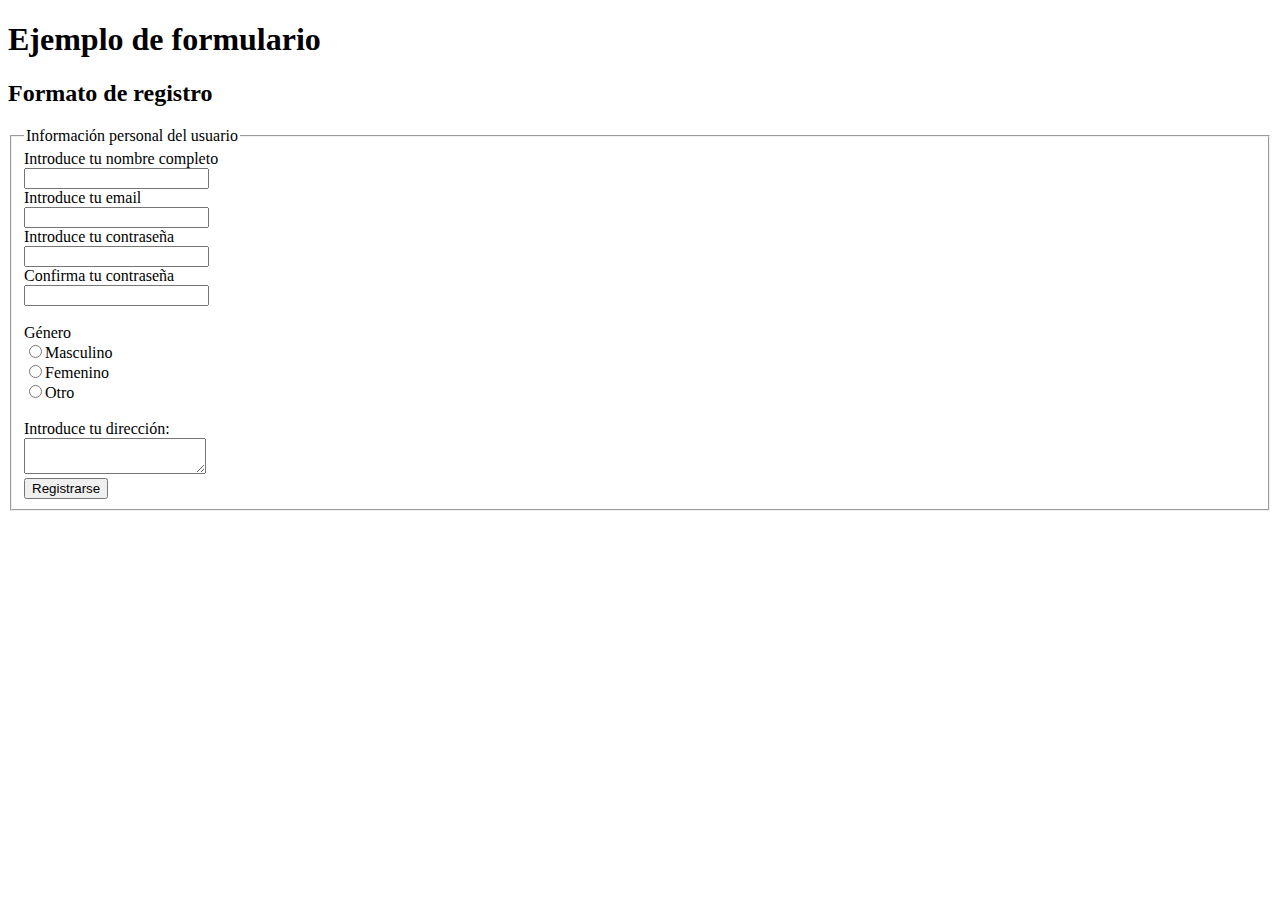
<file: LenguajeHTML/form/registro.html>
<!DOCTYPE html>
<html lang="en">

<head>
    <meta charset="UTF-8">
    <meta http-equiv="X-UA-Compatible" content="IE=edge">
    <meta name="viewport" content="width=device-width, initial-scale=1.0">
    <title>Registro</title>
</head>
<header>
    <h1>Ejemplo de formulario</h1>
</header>
<body>
    <h2>Formato de registro</h2>
    <form>
        <fieldset>
            <legend>Información personal del usuario</legend>
            <label>Introduce tu nombre completo</label><br>
            <input type="text" name="name"><br>
            <label>Introduce tu email</label><br>
            <input type="email" name="email"><br>
            <label>Introduce tu contraseña</label><br>
            <input type="password" name="pass"><br>
            <label>Confirma tu contraseña</label><br>
            <input type="password" name="pass"><br>
            <br><label>Género</label><br>
            <input type="radio" id="gender" name="gender" value="male" />Masculino <br>
            <input type="radio" id="gender" name="gender" value="female" />Femenino<br />
            <input type="radio" id="gender" name="gender" value="others" />Otro <br />
            <br>Introduce tu dirección:<br>
            <textarea></textarea><br>
            <input type="submit" value="Registrarse">
        </fieldset>
    </form>
</body>

</html>
</file>
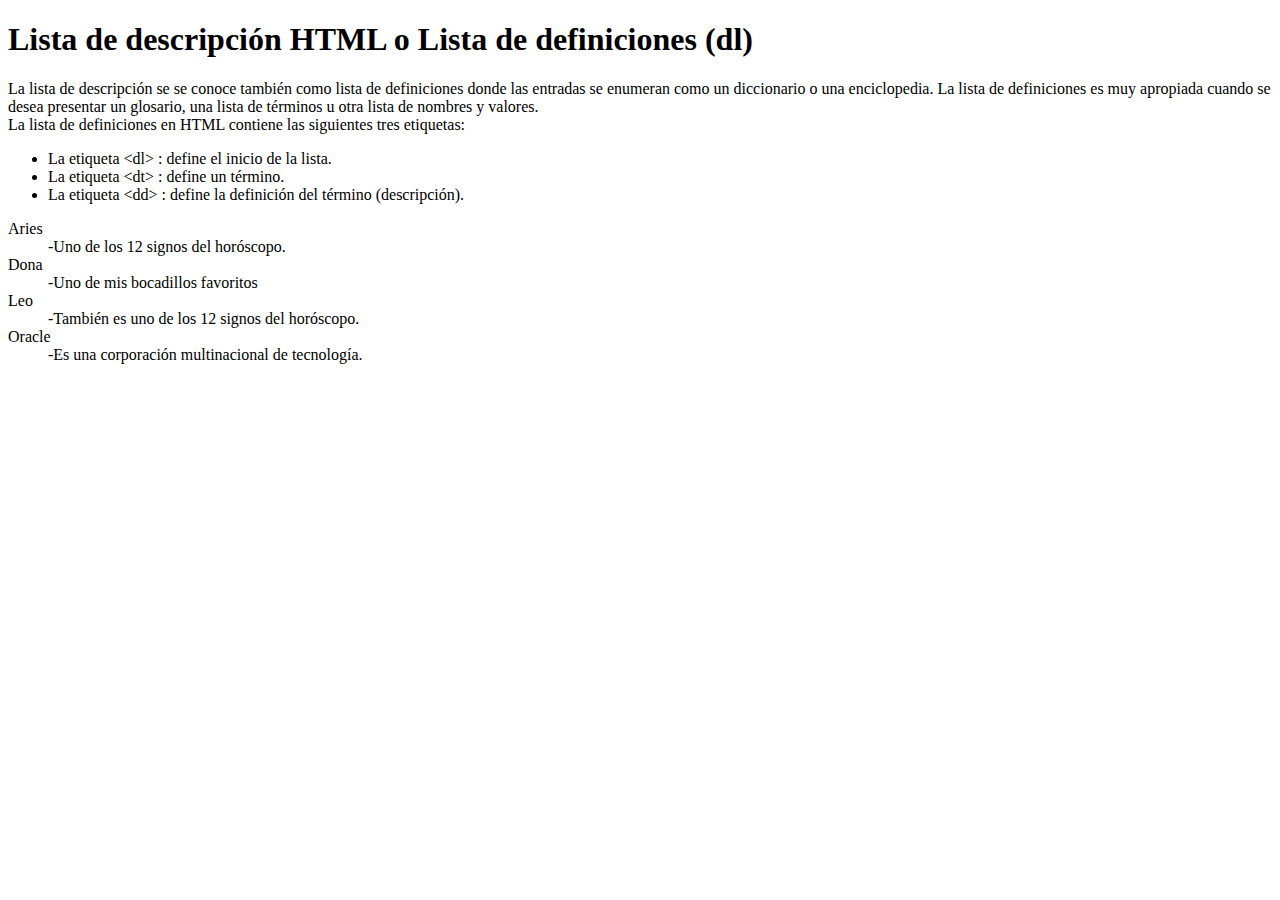
<file: LenguajeHTML/listas/listas_descripcion.html>
<!DOCTYPE html>
<html lang="es">
<head>
    <meta charset="UTF-8">
    <meta http-equiv="X-UA-Compatible" content="IE=edge">
    <meta name="viewport" content="width=device-width, initial-scale=1.0">
    <title>Listas</title>
</head>
<header>
    <h1>Lista de descripción HTML o Lista de definiciones (dl)</h1>
    <p>
        La lista de descripción se se conoce también como lista de definiciones donde las entradas se enumeran como un 
        diccionario o una enciclopedia. La lista de definiciones es muy apropiada cuando se desea presentar un glosario, una
        lista de términos u otra lista de nombres y valores. <br>
La lista de definiciones en HTML contiene las siguientes tres etiquetas:
<ul>
    <li>La etiqueta &lt;dl> : define el inicio de la lista.</li>
    <li>La etiqueta &lt;dt> : define un término.</li>
    <li>La etiqueta &lt;dd> : define la definición del término (descripción).</li>
</ul>
    </p>
</header>
<body>
    <dl>
        <dt>Aries</dt>
            <dd>-Uno de los 12 signos del horóscopo.</dd>
        <dt>Dona</dt>
            <dd>-Uno de mis bocadillos favoritos</dd>
        <dt>Leo</dt>
            <dd>-También es uno de los 12 signos del horóscopo.</dd>
        <dt>Oracle</dt>
            <dd>-Es una corporación multinacional de tecnología.</dd>
    </dl>
</body>
</html>
</file>
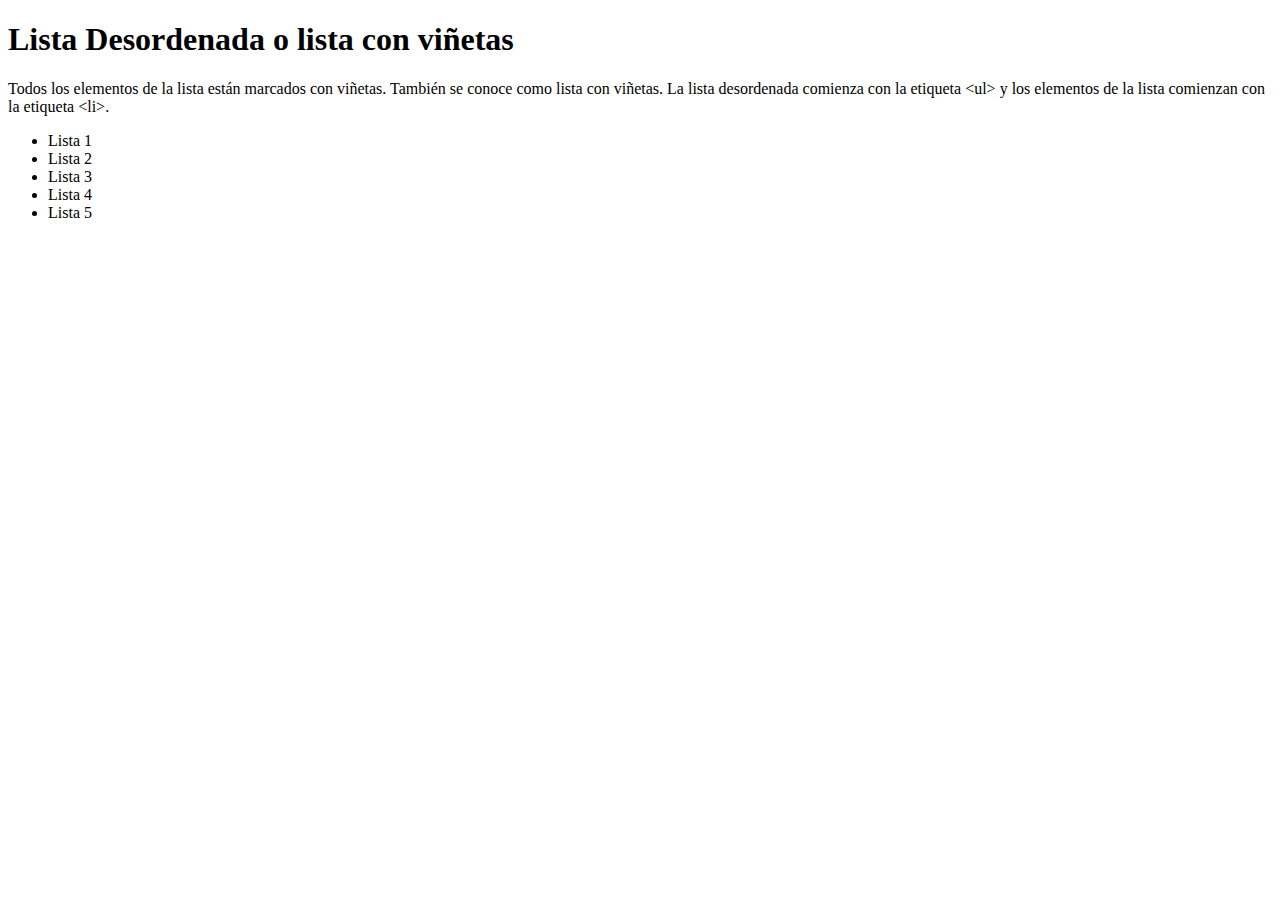
<file: LenguajeHTML/listas/listas_desordenadas.html>
<!DOCTYPE html>
<html lang="es">
<head>
    <meta charset="UTF-8">
    <meta http-equiv="X-UA-Compatible" content="IE=edge">
    <meta name="viewport" content="width=device-width, initial-scale=1.0">
    <title>Listas</title>
</head>
<header>
    <h1>Lista Desordenada o lista con viñetas</h1>
    <p>Todos los elementos de la lista están marcados con viñetas. También se conoce como 
        lista con viñetas. La lista desordenada comienza con la etiqueta &lt;ul> y los elementos de
        la lista comienzan con la etiqueta &lt;li>.</p>
</header>
<body>
    <ul>
        <li>Lista 1</li>
        <li>Lista 2</li>
        <li>Lista 3</li>
        <li>Lista 4</li>
        <li>Lista 5</li>
    </ul>
</body>
</html>
</file>
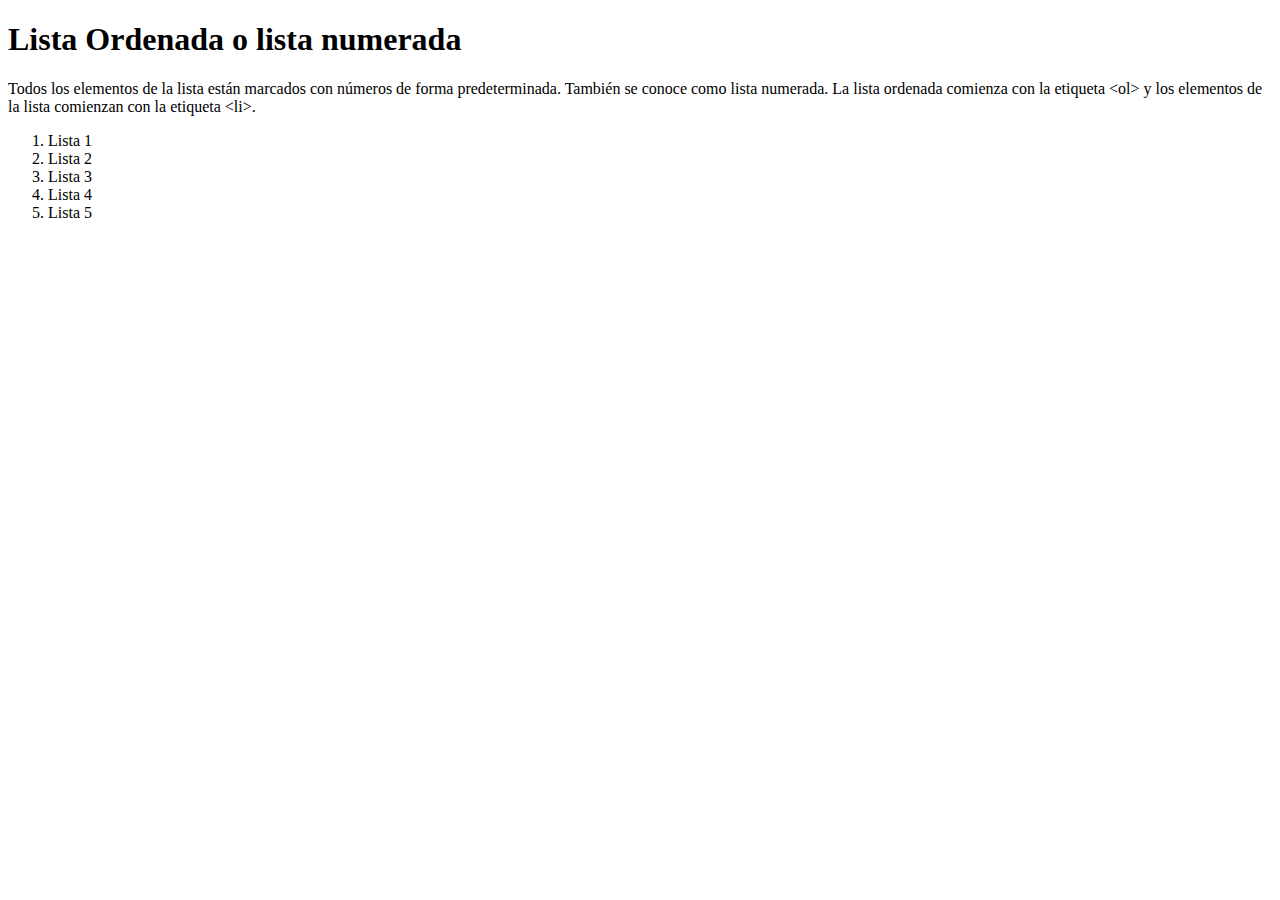
<file: LenguajeHTML/listas/listas_ordenadas.html>
<!DOCTYPE html>
<html lang="es">
<head>
    <meta charset="UTF-8">
    <meta http-equiv="X-UA-Compatible" content="IE=edge">
    <meta name="viewport" content="width=device-width, initial-scale=1.0">
    <title>Listas</title>
</head>
<header>
    <h1>Lista Ordenada o lista numerada</h1>
    <p>Todos los elementos de la lista están marcados con números de forma predeterminada. También
        se conoce como lista numerada. La lista ordenada comienza con la etiqueta &lt;ol> y los
        elementos de la lista comienzan con la etiqueta &lt;li>.</p>
</header>
<body>
    <ol>
        <li>Lista 1</li>
        <li>Lista 2</li>
        <li>Lista 3</li>
        <li>Lista 4</li>
        <li>Lista 5</li>
    </ol>
</body>
</html>
</file>
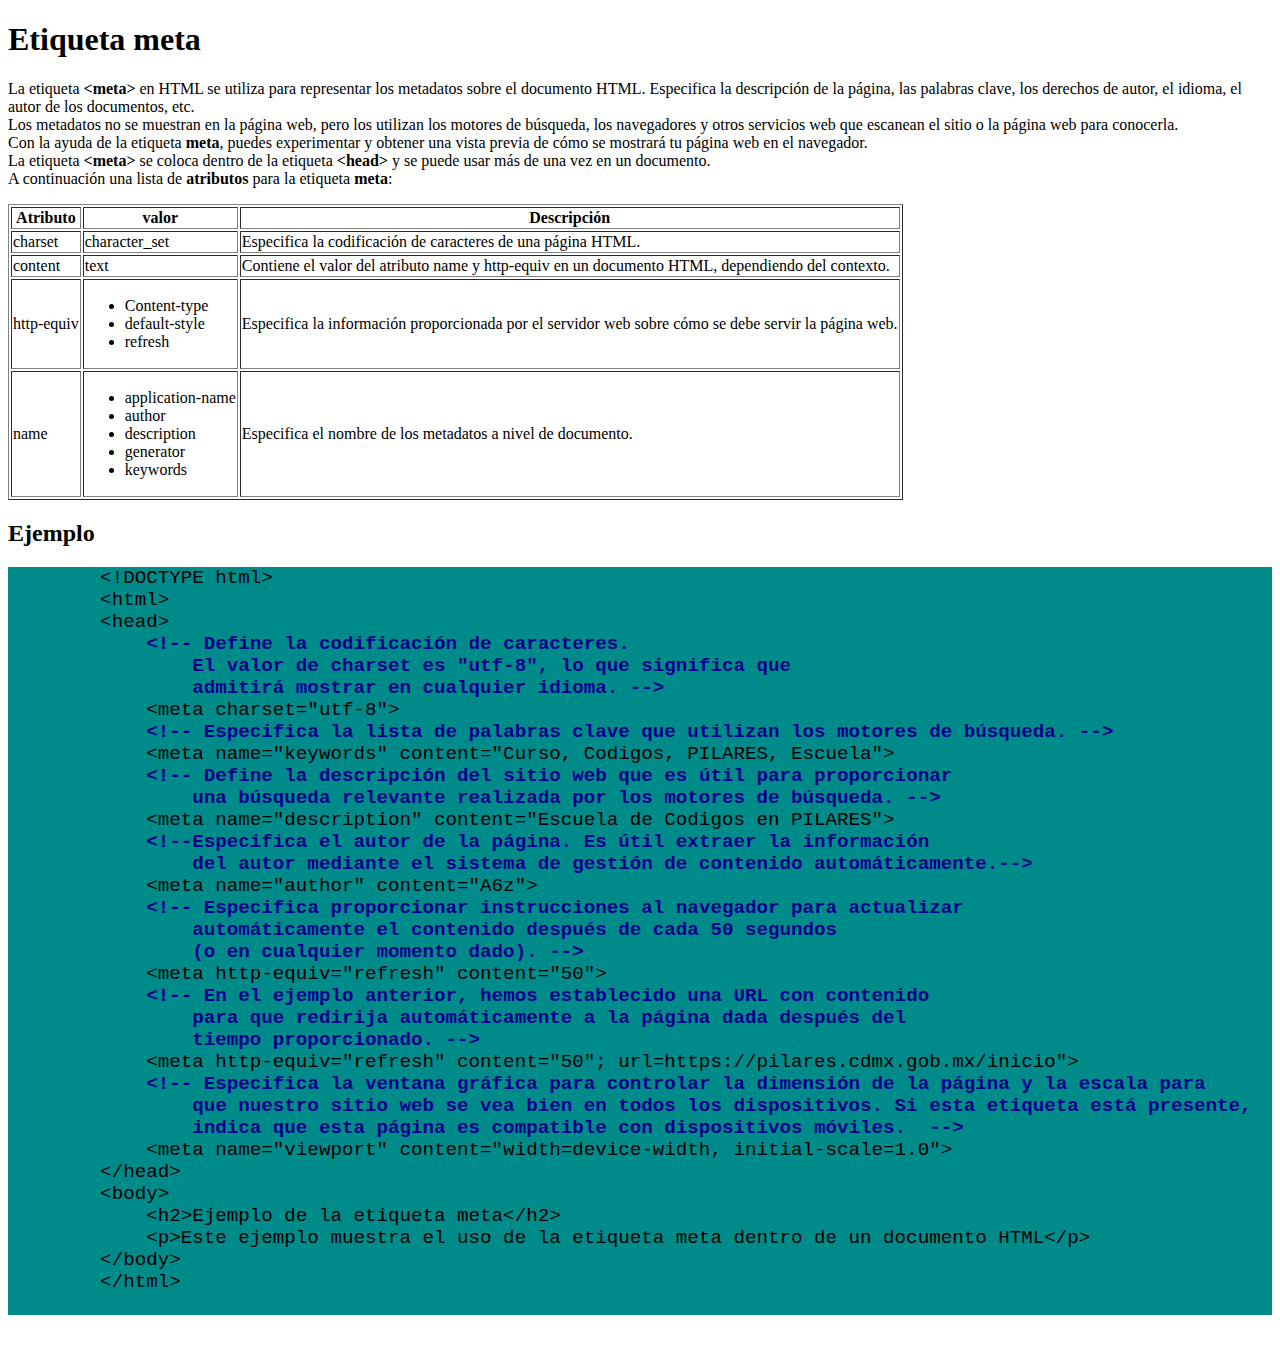
<file: LenguajeHTML/meta/meta.html>
<!DOCTYPE html>
<html lang="en">

<head>
    <meta charset="UTF-8">
    <meta http-equiv="X-UA-Compatible" content="IE=edge">
    <meta name="viewport" content="width=device-width, initial-scale=1.0">
    <meta charset="utf-8">
    <meta name="keywords" content="Curso, Codigos, PILARES, Escuela">
    <meta name="description" content="Escuela de Codigos en PILARES">
    <meta name="author" content="ADIP">
    <meta http-equiv="refresh" content="5"; url=https://pilares.cdmx.gob.mx/inicio">
    <meta name="viewport" content="width=device-width, initial-scale=1.0">
    <title>Meta</title>
    <style>
        span{
            color:darkblue; 
            font-weight: bold;
        }
    </style>
</head>
<header>
    <h1>Etiqueta meta</h1>
</header>

<body>
    <p>
        La etiqueta
        <strong>&lt;meta></strong> en HTML se utiliza para representar los metadatos sobre el
        documento HTML. Especifica la descripción de la página, las palabras clave,
        los derechos de autor, el idioma, el autor de los documentos, etc.
        <br>
        Los metadatos no se muestran en la página web, pero los utilizan los motores de
        búsqueda, los navegadores y otros servicios web que escanean el sitio o la página web
        para conocerla.
        <br>
        Con la ayuda de la etiqueta <strong>meta</strong>, puedes experimentar y obtener una vista previa de
        cómo se mostrará tu página web en el navegador.
        <br>
        La etiqueta
        <strong>&lt;meta></strong> se coloca dentro de la etiqueta

        <strong>&lt;head></strong> y se puede usar
        más de una vez en un documento.
        <br>
        A continuación una lista de <strong>atributos</strong> para la etiqueta<strong> meta</strong>:
    </p>
    <table border="1">
        <tr>
            <th>Atributo</th>
            <th>valor</th>
            <th>Descripción</th>
        </tr>
        <tr>
            <td>charset </td>
            <td>character_set</td>
            <td>Especifica la codificación de caracteres de una página HTML.</td>
        </tr>
        <tr>
            <td>content </td>
            <td>text</td>
            <td>Contiene el valor del atributo name y http-equiv en un documento HTML, dependiendo del contexto.</td>
        </tr>
        <tr>
            <td>http-equiv</td>
            <td>
                <ul>
                    <li>Content-type</li>
                    <li>default-style</li>
                    <li>refresh</li>
                </ul>
            </td>
            <td>Especifica la información proporcionada por el servidor web sobre cómo se debe servir la página web.
            </td>
        </tr>
        <tr>
            <td>name</td>
            <td>
                <ul>
                    <li>application-name</li>
                    <li>author</li>
                    <li>description</li>
                    <li>generator</li>
                    <li>keywords</li>
                </ul>
            </td>
            <td>Especifica el nombre de los metadatos a nivel de documento.</td>
        </tr>
    </table>
    <h2>Ejemplo</h2>
    <pre style="background-color: darkcyan; font-size: 1.5vw;">
        &lt;!DOCTYPE html>
        &lt;html>
        &lt;head>
            <span>&lt;!-- Define la codificación de caracteres.
                El valor de charset es "utf-8", lo que significa que
                admitirá mostrar en cualquier idioma. --></span>
            &lt;meta charset="utf-8">
            <span>&lt;!-- Especifica la lista de palabras clave que utilizan los motores de búsqueda. --></span>
            &lt;meta name="keywords" content="Curso, Codigos, PILARES, Escuela">
            <span>&lt;!-- Define la descripción del sitio web que es útil para proporcionar
                una búsqueda relevante realizada por los motores de búsqueda. --></span>
            &lt;meta name="description" content="Escuela de Codigos en PILARES">
            <span>&lt;!--Especifica el autor de la página. Es útil extraer la información
                del autor mediante el sistema de gestión de contenido automáticamente.--></span>  
            &lt;meta name="author" content="A6z">
            <span>&lt;!-- Especifica proporcionar instrucciones al navegador para actualizar
                automáticamente el contenido después de cada 50 segundos
                (o en cualquier momento dado). --></span>
            &lt;meta http-equiv="refresh" content="50">
            <span>&lt;!-- En el ejemplo anterior, hemos establecido una URL con contenido
                para que redirija automáticamente a la página dada después del
                tiempo proporcionado. --></span>
            &lt;meta http-equiv="refresh" content="50"; url=https://pilares.cdmx.gob.mx/inicio">
            <span>&lt;!-- Especifica la ventana gráfica para controlar la dimensión de la página y la escala para
                que nuestro sitio web se vea bien en todos los dispositivos. Si esta etiqueta está presente,
                indica que esta página es compatible con dispositivos móviles.  --></span>
            &lt;meta name="viewport" content="width=device-width, initial-scale=1.0">
        &lt;/head>
        &lt;body>
            &lt;h2>Ejemplo de la etiqueta meta&lt;/h2>
            &lt;p>Este ejemplo muestra el uso de la etiqueta meta dentro de un documento HTML&lt;/p>
        &lt;/body>
        &lt;/html>
    </pre>
</body>

</html>
</file>
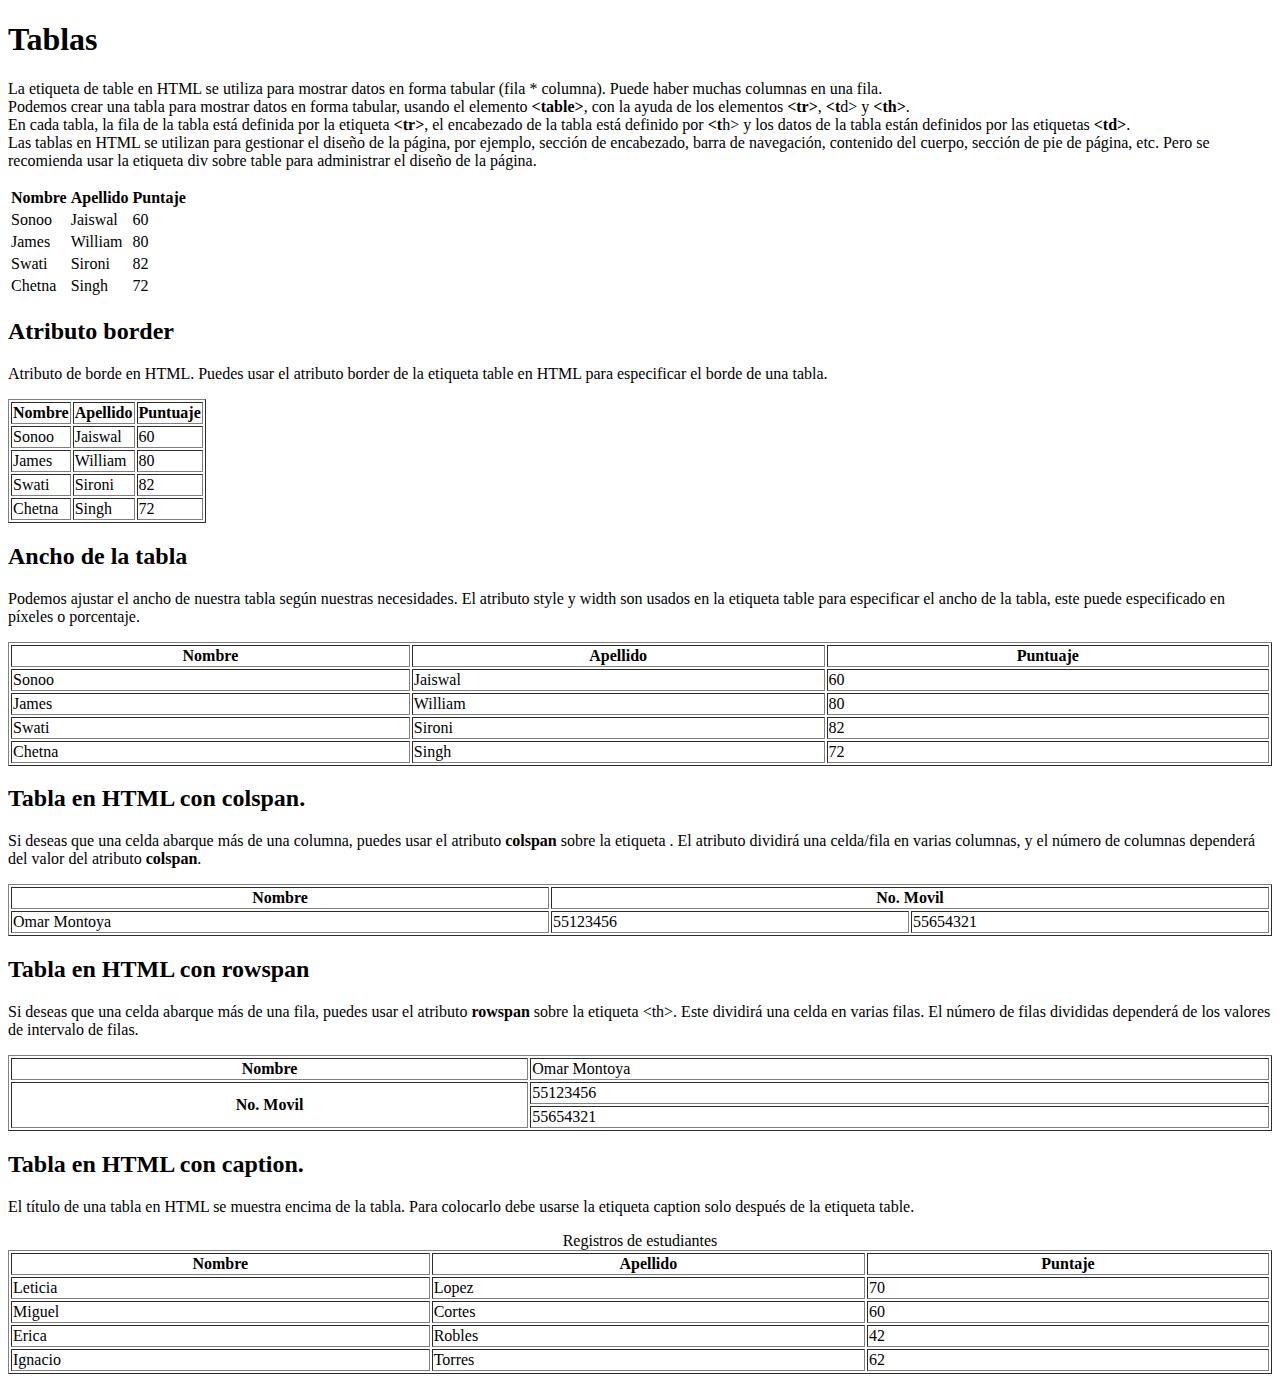
<file: LenguajeHTML/tablas/tablas.html>
<!DOCTYPE html>
<html lang="es">

<head>
    <meta charset="UTF-8">
    <meta http-equiv="X-UA-Compatible" content="IE=edge">
    <meta name="viewport" content="width=device-width, initial-scale=1.0">
    <title>Tablas</title>
</head>
<header>
    <h1>Tablas</h1>
    <p>La etiqueta de table en HTML se utiliza para mostrar datos en forma tabular (fila *
        columna). Puede haber muchas columnas en una fila.
        <br>
        Podemos crear una tabla para mostrar datos en forma tabular, usando el elemento
        <strong>&lt;table></strong>, con la ayuda de los elementos <strong>&lt;tr></strong>, <strong>&lt;t</strong>d> y
        <strong>&lt;th></strong>.
        <br>
        En cada tabla, la fila de la tabla está definida por la etiqueta <strong>&lt;tr></strong>, el encabezado de la
        tabla está definido por <strong>&lt;t</strong>h> y los datos de la tabla están definidos por las etiquetas
        <strong>&lt;td></strong>.
        <br>
        Las tablas en HTML se utilizan para gestionar el diseño de la página, por ejemplo, sección
        de encabezado, barra de navegación, contenido del cuerpo, sección de pie de página,
        etc. Pero se recomienda usar la etiqueta div sobre table para administrar el diseño de la
        página.
    </p>
</header>

<body>
    <table>
        <tr>
            <th>Nombre</th>
            <th>Apellido</th>
            <th>Puntaje</th>
        </tr>
        <tr>
            <td>Sonoo</td>
            <td>Jaiswal</td>
            <td>60</td>
        </tr>
        <tr>
            <td>James</td>
            <td>William</td>
            <td>80</td>
        </tr>
        <tr>
            <td>Swati</td>
            <td>Sironi</td>
            <td>82</td>
        </tr>
        <tr>
            <td>Chetna</td>
            <td>Singh</td>
            <td>72</td>
        </tr>
    </table>
    <h2>Atributo border</h2>
    <p>Atributo de borde en HTML. Puedes usar el atributo border de la etiqueta table en HTML
        para especificar el borde de una tabla.</p>
    <table border=1>
        <tr>
            <th>Nombre</th>
            <th>Apellido</th>
            <th>Puntuaje</th>
        </tr>
        <tr>
            <td>Sonoo</td>
            <td>Jaiswal</td>
            <td>60</td>
        </tr>
        <tr>
            <td>James</td>
            <td>William</td>
            <td>80</td>
        </tr>
        <tr>
            <td>Swati</td>
            <td>Sironi</td>
            <td>82</td>
        </tr>
        <tr>
            <td>Chetna</td>
            <td>Singh</td>
            <td>72</td>
        </tr>
    </table>
    <h2>Ancho de la tabla</h2>
    <p>Podemos ajustar el ancho de nuestra tabla según nuestras
        necesidades. El atributo style y width son usados en la etiqueta table para especificar el
        ancho de la tabla, este puede especificado en píxeles o porcentaje.</p>
    <table style=width:100% border=1>
        <tr>
            <th>Nombre</th>
            <th>Apellido</th>
            <th>Puntuaje</th>
        </tr>
        <tr>
            <td>Sonoo</td>
            <td>Jaiswal</td>
            <td>60</td>
        </tr>
        <tr>
            <td>James</td>
            <td>William</td>
            <td>80</td>
        </tr>
        <tr>
            <td>Swati</td>
            <td>Sironi</td>
            <td>82</td>
        </tr>
        <tr>
            <td>Chetna</td>
            <td>Singh</td>
            <td>72</td>
        </tr>
    </table>
    <h2>Tabla en HTML con colspan.</h2>
    <p>Si deseas que una celda abarque más de una columna,
        puedes usar el atributo <strong>colspan</strong> sobre la etiqueta <th>. El atributo dividirá una celda/fila
            en varias columnas, y el número de columnas dependerá del valor del atributo <strong>colspan</strong>.</p>
    <table style=width:100% border=1>
        <tr>
            <th>Nombre</th>
            <th colspan=2>No. Movil</th>
        </tr>
        <tr>
            <td>Omar Montoya</td>
            <td>55123456</td>
            <td>55654321</td>
        </tr>
    </table>
    <h2>Tabla en HTML con <strong>rowspan</strong></h2>
    <p>Si deseas que una celda abarque más de una fila, puedes
        usar el atributo <strong>rowspan</strong> sobre la etiqueta &lt;th>. Este dividirá una celda en varias filas. El
        número de filas divididas dependerá de los valores de intervalo de filas.</p>
    <table style=width:100% border=1>
        <tr>
            <th>Nombre</th>
            <td>Omar Montoya</td>
        </tr>
        <tr>
            <th rowspan=2>No. Movil</th>
            <td>55123456</td>
        </tr>
        <tr>
            <td>55654321</td>
        </tr>
    </table>
    <h2>Tabla en HTML con caption.</h2>
    <p>El título de una tabla en HTML se muestra encima de la
        tabla. Para colocarlo debe usarse la etiqueta caption solo después de la etiqueta table.</p>
    <table border=1 style=width:100%>
        <caption>Registros de estudiantes</caption>
        <tr>
            <th>Nombre</th>
            <th>Apellido</th>
            <th>Puntaje</th>
        </tr>
        <tr>
            <td>Leticia</td>
            <td>Lopez</td>
            <td>70</td>
        </tr>
        <tr>
            <td>Miguel</td>
            <td>Cortes</td>
            <td>60</td>
        </tr>
        <tr>
            <td>Erica</td>
            <td>Robles</td>
            <td>42</td>
        </tr>
        <tr>
            <td>Ignacio</td>
            <td>Torres</td>
            <td>62</td>
        </tr>
    </table>
</body>

</html>
</file>
<file: LenguajeHTML/style.css>
body{
    background-color: #75C9B7
}
header, nav, div, footer, section {
    text-align: center;
}

header {
    background-color: #322E2F; padding: 0.5%;

}
h1 {
    color: #C7DDCC;
}

nav {
    text-align: center;
    background-color: #C7DDCC;
    border-top: #322E2F white;
    padding-left: 100px;
    padding-right: 100px;
    display: flex;
    justify-content: space-between;

}
nav a {
    margin-bottom: 20px;
    margin-top: 20px;
    font-size: x-large;
} 
.contenedor {
    background-color:#C7DDCC; width: 99%; display: flex; padding: 10px; margin-right: 10px;
}
section section {
    background-color: #12A4D9; width: 75%; padding: 30px;   
    font-size: 20px;
    justify-content: space-between;
    text-align: center;
    margin-right: 10px;
}
section h2 {    
    margin-top: 10px;
    padding: -10px;
}     
section section p {
    margin-top: 10px;
}                                               
div {
    background-color: #D9138A; width: 25%;margin-right: 2.5px;
}
div h2 {
    margin-top: 50px;
}
footer {
    background-color: #E2D810;padding: 30px; width: 96%;
}
</file>
<file: Proyecto Final/CSS-PF.css>
nav {
    float: left;
    padding: 15px;


}  
nav a {
    text-decoration: none;
    font-family: Arial, Helvetica, sans-serif;
    color: black;
    font-weight: bold;
    font-size: 12px;
    padding: 5px;
    text-align: center;
    margin-block: -10px;
    align-items: center;
    justify-content: center;
    vertical-align: middle;
    
}
section {
   text-align: right;
   border-radius: 10px;
}
button {
    background-color: #FEFFFF;
    font-size: 10px;
    font-weight: bold;
    border-radius: 20px;
    padding: 5px 10px;
    cursor: pointer;
    
}
.diseño:hover {
    background-color: black;
    color: white;
}
    
div {
    text-align: center;
    color: #FEFFFF;
    font-family: Arial, Helvetica, sans-serif;
}

.contenedor {
    background-color: #D40032;
    display: flex;
    text-align: center;
    margin-top: 20px;   
}
.text {
    text-align: center;
    width: 50%;
    vertical-align: middle;
    margin-top: 60px;
    
}
.button2 {
    background-color: #D40032;
    color: white;
    font-size: 10px;
    font-weight: bold;
    border: solid white 1px;
    border-radius: 20px;
    padding: 5px 10px;
    cursor: pointer;
}
.diseño2:hover {
    background-color: white;
    color: #D40032;
}
.fotos{
    width: 50%;
}
footer {
    margin-top: 20px;
}
footer p {
    margin-top: -3px;
}
</file>
<file: LenguajeHTML/Practica4/css/style.css>
header, nav, article, footer {
    border-radius: 20px;
    border: solid #2067CA 1px;
    text-align: center;
    font-size: x-large;
}
header{
    background-color: #E8F2A1; 
    
}
div {
    display: flex;

    
}
li {
    list-style-type: none;
    
    
}
nav{
    display: grid;
    grid-column: auto;
}
ul{
    margin-top: -10px;  
   
}
div li {
    align-items: center;
    vertical-align: middle;
    margin-block: 30px;
}
article {
    vertical-align: middle;  
}
article h2 {
    align-items: center;
    vertical-align: middle;
    margin-block: 50px;

}
</file>
<file: practicadeetiquetas/example/formularios/css/style.css>
.dark{
  background-color: black;
  text-align: center;
}
.contenedor-grid-1 {
  display: grid;
  grid-template-columns: auto;
}
.contenedor-grid-1 > div {
  line-height: 100px;
  font-weight: bold;
  font-size: 30px;
  text-align: center;
  color: white;
}
.contenedor-grid {
    display: grid;
    grid-template-columns: auto auto;
}
.contenedor-grid > div {
  line-height: 225px;
  font-weight: bold;
  font-size: 30px;
  text-align: center;
  color: white;
}
.elemento-exp {
  grid-column-start: 2;
  grid-column-end: 3;
  grid-row-start: 1;
  grid-row-end: 3;
}
/* Página Tributo de Armando*/
.main{
  background-color: rgb(0, 0, 0);
  height: 150px;
  text-align: center;
}
.main h1{
  color: rgb(6, 10, 10);
  font-size: 50px;
}
.figure{
  background-color: white;
  padding: 50px;
  text-align: center;
}
.figure img{
  max-width: 100%;
  height: auto;
}
.texto{
  text-align: justify;
  width: 500px;
}
.seccion{
  display: flex;
  justify-content: center;
}
/*Página de encuestas*/
.enc{
  background-color: black;
  background-image: url("https://picsum.photos/id/911/1920/1080");
  max-width: 100%;
  max-height: auto;
  text-align: center;
  font-family: Arial, Helvetica, sans-serif;
}
.terms{
  background-color: black;
  background-image: url("https://picsum.photos/id/769/1920/1080");
}
.cont_e{
  width: 800px;
  background-color: black;
  opacity: 50%;
}
.divCont{
  width: 60%;
  max-width: 60%;
  max-height: fit-content;
  margin-left: auto;
  margin-right: auto;
  padding-top: 5px;
  font-size: x-large;
}
.bg_div{
  background-color: rgba(0, 0, 0, 0.752);
  border-radius: 20px;
  text-align: center;
  color: beige;
  font-family: 'Gill Sans', 'Gill Sans MT', Calibri, 'Trebuchet MS', sans-serif;
}
.inline{
  display: flex;
  max-width: 100%;
  max-height: min-content;
}
.form_i{
  width: 50%;
  text-align: left;

}
.sub{
  padding-right: 30px;
  padding-top: 50px;
  padding-bottom: 50px;
  text-align: end;
}
.sub button{
  width: 90px;
  height: 40px;
  border-radius: 5px;
  background-color: #a18cd1;
  font-weight: bold;
  color: white;
}
.subt{
  text-align: start;
  margin-left: auto; 
  margin-right: auto; 
  width: 60%;
}
/*.inp{
  height: 30px;
  border-radius: 10%;
  text-size-adjust: unset;
}*/
input[type=text]{
  -webkit-border-radius: 20px;
  -moz-border-radius: 20px;
  border-radius: 10px;
  border: 2px solid purple;
  color: #a18cd1;
  width: 230px;
  height: 30px;
  padding-left: 10px;
  }
  input[type=email]{
    -webkit-border-radius: 20px;
    -moz-border-radius: 20px;
    border-radius: 10px;
    border: 2px solid purple;
    color: #a18cd1;
    width: 81%;
    height: 30px;
    padding-left: 10px;
    }
  
input[type=text]:focus {
  outline: none;
  border: 3px solid #a18cd1;
  color: rgb(28, 28, 28);
  font-size: small;

}
input[type=email]:focus {
  outline: none;
  border: 3px solid #a18cd1;
  color: rgb(28, 28, 28);
  font-size: small;
}
input[type=password]{
  -webkit-border-radius: 20px;
  -moz-border-radius: 20px;
  border-radius: 10px;
  border: 2px solid purple;
  color: #a18cd1;
  width: 81%;
  height: 30px;
  padding-left: 10px;
  }

input[type=password]:focus {
outline: none;
border: 3px solid #a18cd1;
color: rgb(28, 28, 28);
font-size: small;

}
.lab{
  padding-top: 20px;
  padding-bottom: 9px;
}
.radio{
  text-align: left;
}
input[type='radio']{
  -webkit-appearance: none;
  -moz-appearance: none;
  width: 13px;
  height: 13px;
  border-radius: 50%;
  position: relative;
  background-color: lightgrey;
  background-clip: content-box;
  display: inline-block;
  content: 'Femenino';
  visibility: visible;
  border: 2px solid white;
}

input[type='radio']:checked{
  background-color: purple;
}
.tyc{
  padding: auto;
  font-size: medium;
  text-align: left;
}
a{
  color: #fcfcfc;
}
a:hover{
  color: #a18cd1;
}
input[type='checkbox']{
  -webkit-appearance: none;
  -moz-appearance: none;
  width: 12px;
  height: 12px;
  border-radius: 2px;
  position: relative;
  background-color: lightgrey;
  visibility: visible;
  border: 2px solid white;
  margin-top: auto;
  margin-bottom: auto;
}
input[type='checkbox']:checked{
  background-color: purple;
}
.txt_tyc{
  font-size: large; 
  color: beige;
  font-family: 'Times New Roman', Times, serif; 
  font-style: oblique; 
  width: 60%;
  margin-left: auto; 
  margin-right: auto; 
  text-align: justify;
}
</file>
<file: Practica 5/CSS3.css>
nav {
    text-align: right;
    padding: 5px;
    margin-right: 100px;
}

nav a {
    text-decoration: none;
    color: black;
    padding: 10px;
    display: inline-block;
    font-family: Arial, Helvetica, sans-serif,
}

.grid-container {
    display: grid;
    grid-template-columns: auto auto auto;
    font-family: Arial, Helvetica, sans-serif;
    height: 250px;
    width: 760px;
}
#uno {
    grid-column: 1 / 4;
    font-size: 34px;
    font-weight: 800;
}

#dos {
    grid-column:  2/3 ;
    grid-row: 2/3;
    font-size: 30.5px;
    text-align:right;
    margin-right: 10px;
}

#tres {
    grid-column: 3/4;
    grid-row: 2/4;
    font-size: 62px;
    font-weight: 800;
    margin-top: -15px;
    
    
    
}

#cuatro {
    grid-column: 3/4;
    grid-row: 4/5;
    font-size: 30.5px;
    margin-top: -15px;
}
h2 {
    font-family: Arial, Helvetica, sans-serif;
    color:  #b08f5c;
    text-align: center;
    font-size: 24px;
    margin: auto;

}
p {
    color: #646d6c;
    text-align: center;
    font-family: Arial, Helvetica, sans-serif;
    

}
</file>
